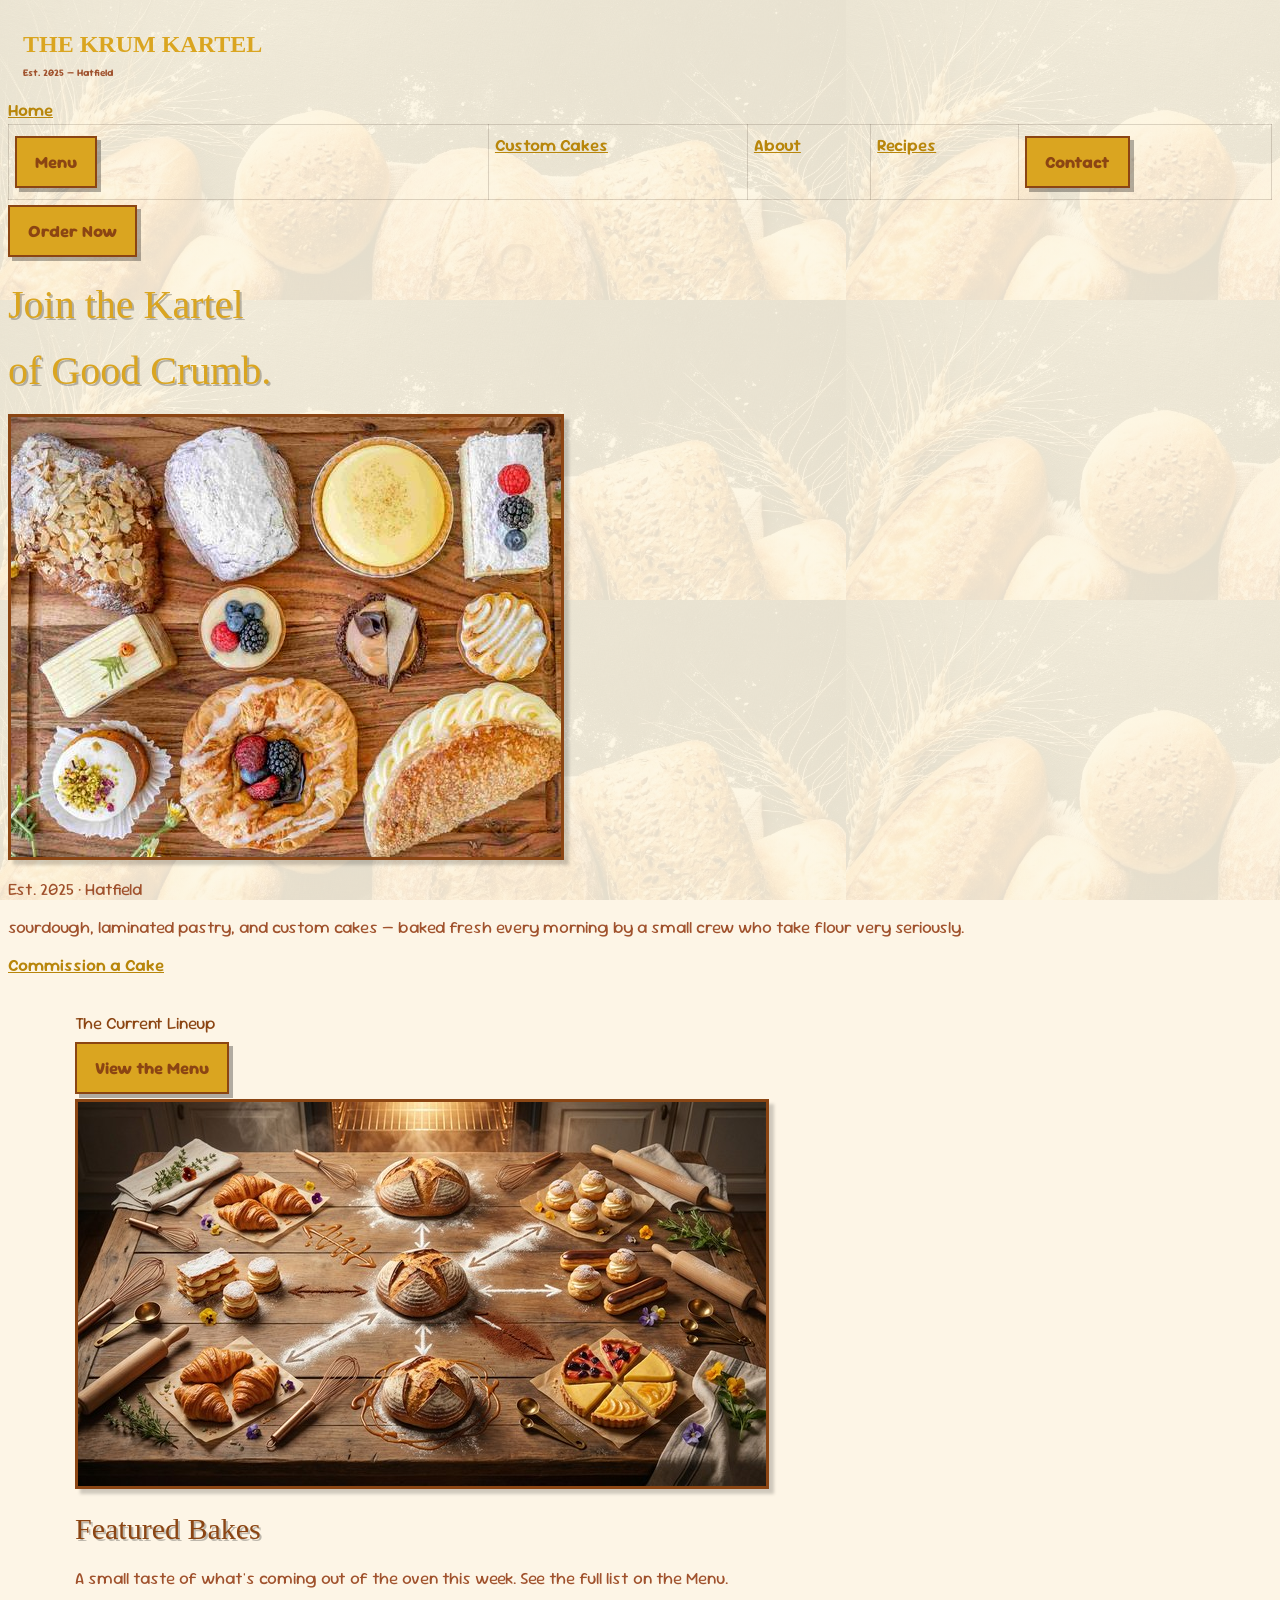
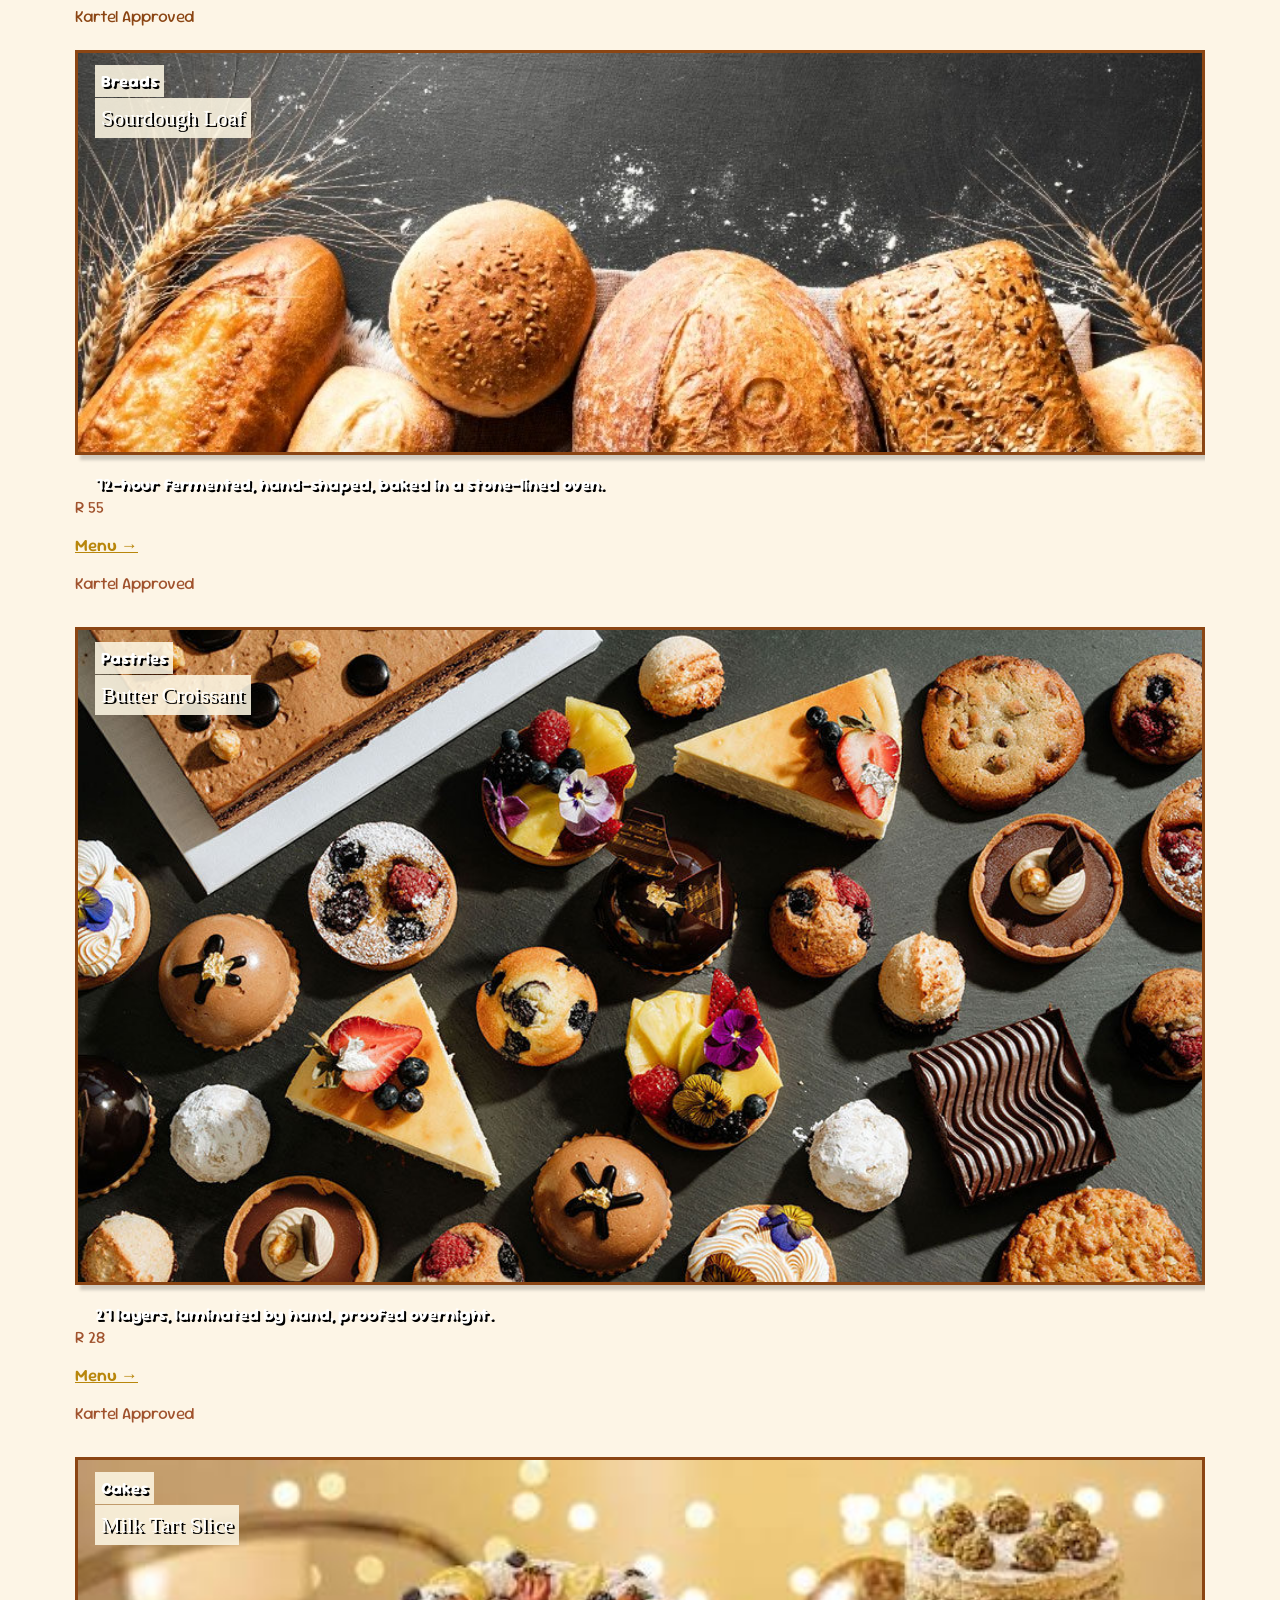
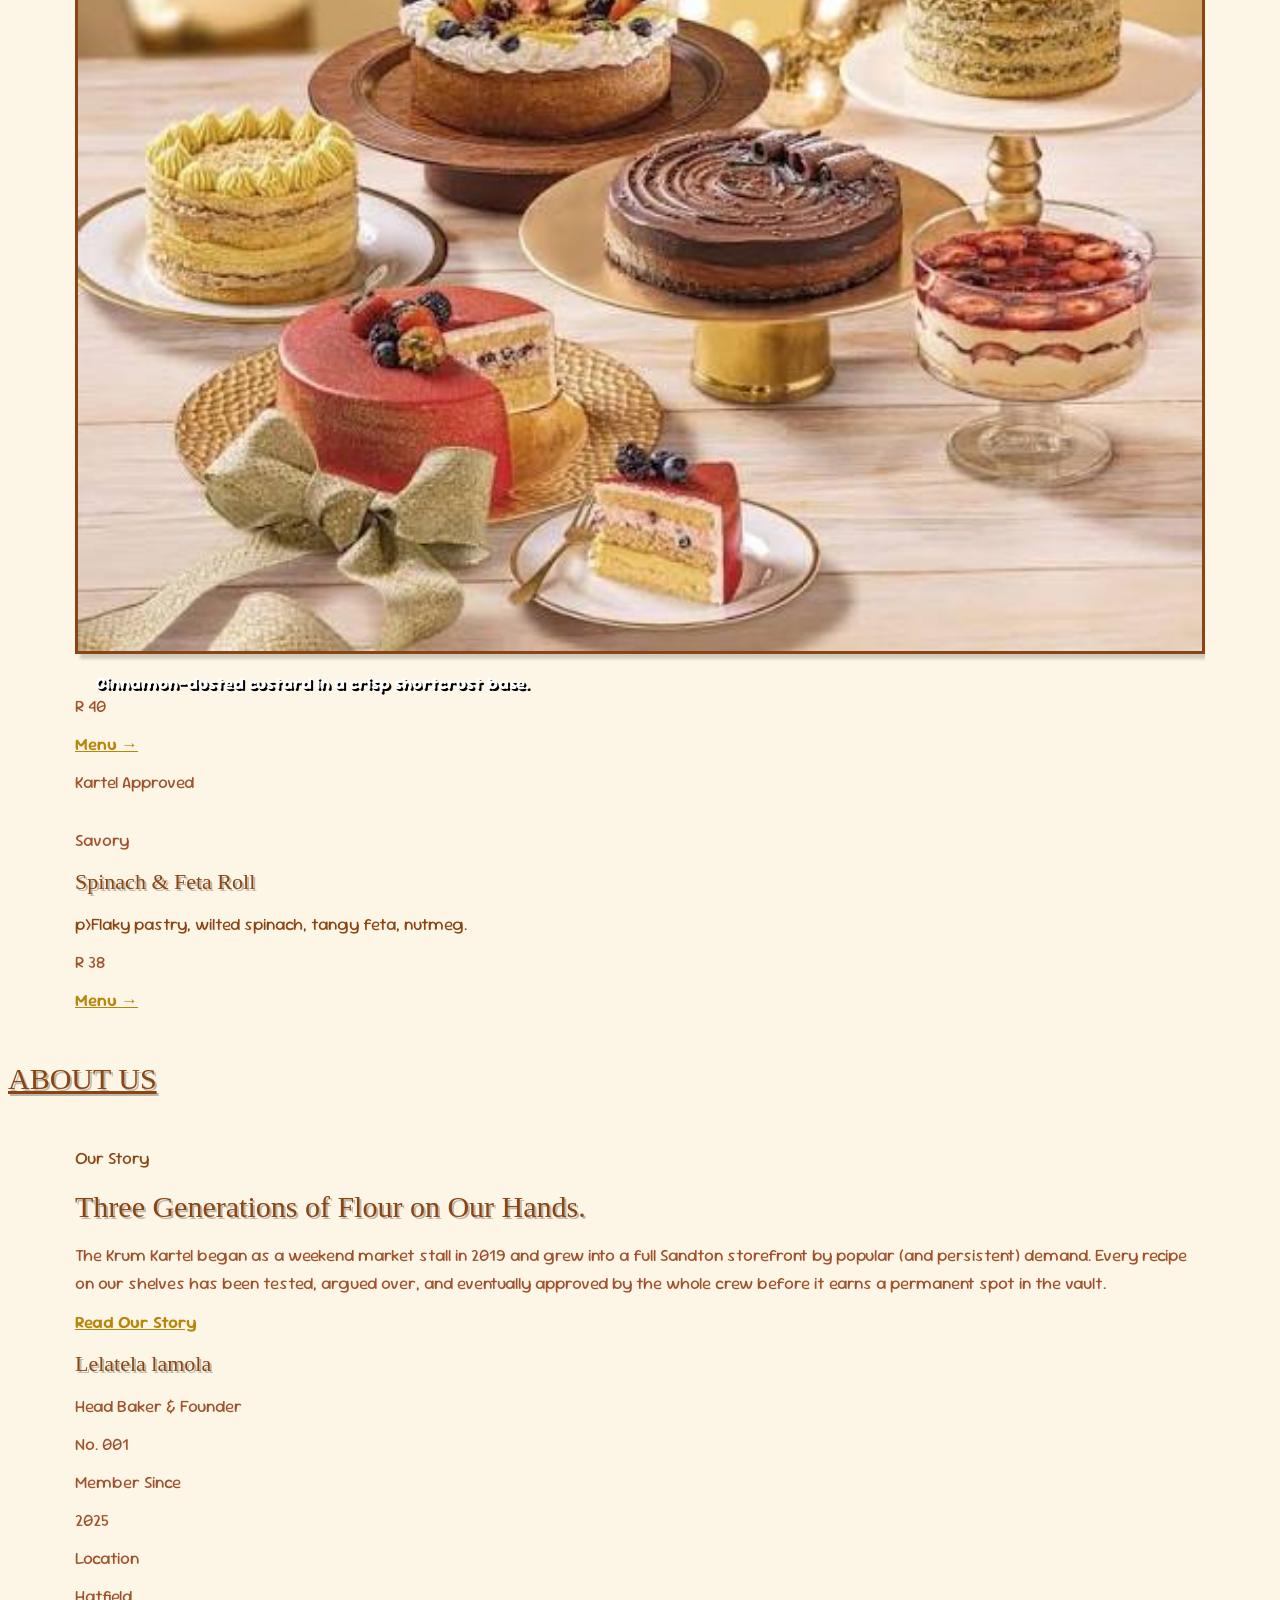
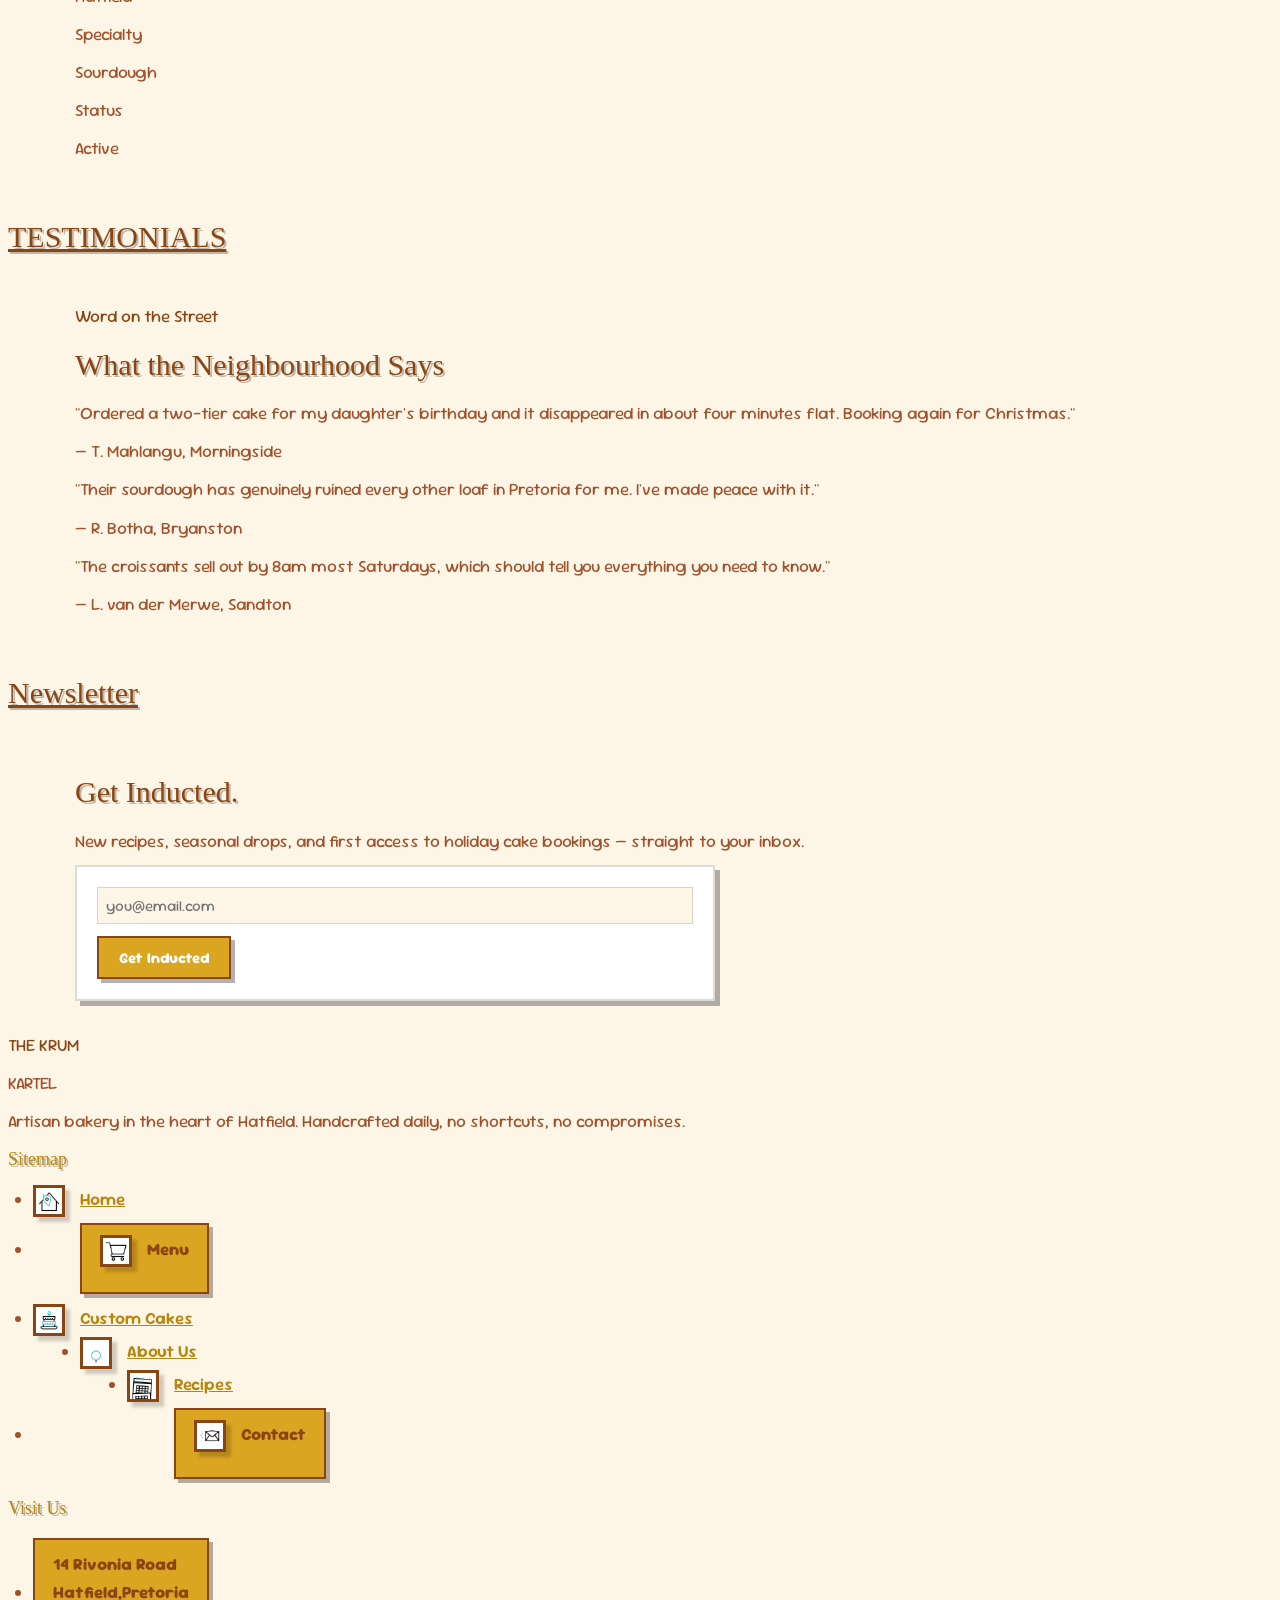
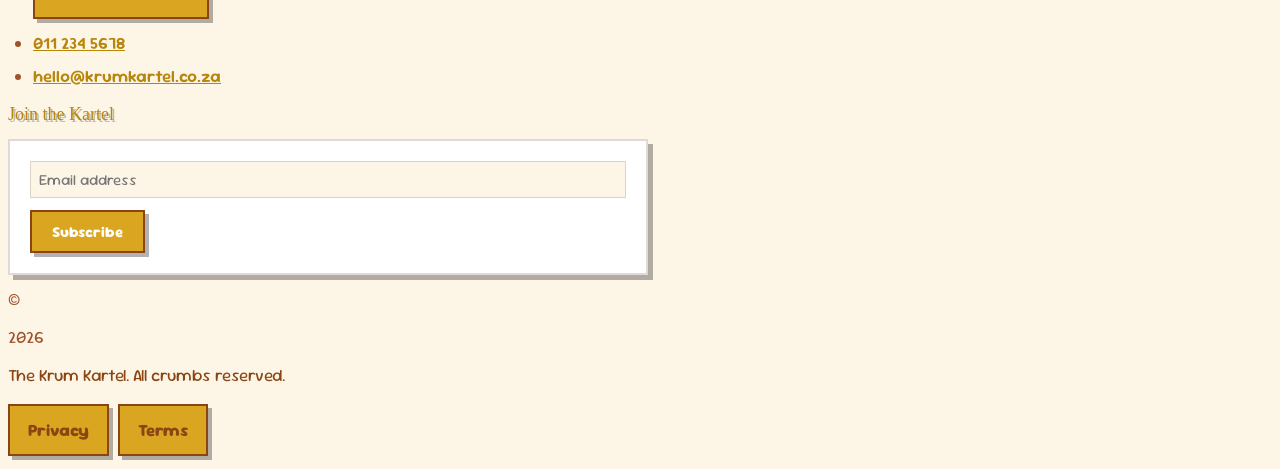
<file: index.html>
<!DOCTYPE html>

<html lang="en">
<head>
<meta charset="utf-8"/>
<meta content="width=device-width, initial-scale=1.0" name="viewport"/>
<title>The Krum Kartel — Artisan Bakery, Hatfield</title>
<meta content="The Krum Kartel is an artisan bakery in Hatfield, Pretoria —  sourdough bread, pastries, custom cakes baked fresh everyday." name="description"/>
<p></p>

<link rel="stylesheet" href="styles.css">

<style>
/* Featured Bakes: reposition only the category and item names over their images. */
.featured-bake{position:relative;}
.featured-bake > img{float:left;}
.featured-bake > p:first-child,
.featured-bake > h3{position:absolute; z-index:2; left:15px; margin:0; padding:2px 6px; background:rgba(253,246,227,0.88);}
.featured-bake > p:first-child{top:15px;}
.featured-bake > h3{top:45px;}

.hero-image{float:none !important; display:block; margin:0 0 15px 0;}
.featured-bakes-image{float:none !important; display:block; clear:both; margin:0 0 15px 0;}
</style>
</head>
<body>
<!-- ============ HEADER ============ -->

<a href="index.html">THE KRUM <p>KARTEL</p><small>Est. 2025 — Hatfield</small></a>
<a href="index.html">Home</a>
<table border="0">
    <tr>
        <td><a href="menu.html">Menu</a></td>
        <td><a href="custom-cakes.html">Custom Cakes</a></td>
        <td><a href="about.html">About</a></td>
        <td><a href="blog.html">Recipes</a></td>
        <td><a href="contact.html">Contact</a></td>
    </tr>
</table>
<a href="menu.html">Order Now</a>
<button aria-expanded="false" aria-label="Toggle menu" id="navToggle">☰</button>

<!-- ============ HERO ============ -->

<h1>Join the Kartel<br/>of Good Crumb.</h1>
<img src="hero_image.jpeg" alt="" class="hero-image">


<p>Est. 2025 ·  Hatfield</p>
<p> sourdough, laminated pastry, and custom cakes — baked fresh every morning by a small crew who take flour very seriously.</p>


<!-- Stats strip -->
<!-- ============ FEATURED BAKES ============ -->


 <a href="custom-cakes.html">Commission a Cake</a>


 <section>
 <div>The Current Lineup</div>
 <a href="menu.html">View the Menu</a>
 <img src="featured_bakes.jpg" alt="" class="featured-bakes-image">
 <h2>Featured Bakes</h2>
 <p>A small taste of what's coming out of the oven this week. See the full list on the Menu.</p>
 <div>Kartel Approved</div>


 <div class="featured-bake featured-bake-breads">
 <p>Breads</p>
 <img src="bread_1.jpg" alt="">
 <h3>Sourdough Loaf</h3>
 <p>72-hour fermented, hand-shaped, baked in a stone-lined oven.</p>
 <div><p>R 55</p><a href="menu.html#breads">Menu →</a></div>
 <div><p>Kartel Approved</p></div>
 </div>

 <div class="featured-bake featured-bake-pastries">
 <p>Pastries</p>
 <img src="cakes_1.jpg" alt="">
 <h3>Butter Croissant</h3>
 <p>27 layers, laminated by hand, proofed overnight.</p>
 <div><p>R 28</p><a href="menu.html#pastries">Menu →</a></div>
 <div><p>Kartel Approved</p></div>
 </div>

 <div class="featured-bake featured-bake-cakes">
 <p>Cakes</p>
 <img src="cakes_2.jpg" alt="">
 <h3>Milk Tart Slice</h3>
 <p>Cinnamon-dusted custard in a crisp shortcrust base.</p>
 <div><p>R 40</p><a href="menu.html#cakes">Menu →</a></div>
 <div><p>Kartel Approved</p></div>
 </div>

 <p>Savory</p>
 <h3>Spinach &amp; Feta Roll</h3>
 p>Flaky pastry, wilted spinach, tangy feta, nutmeg.</p>
 <div><p>R 38</p><a href="menu.html#savory">Menu →</a></div>

</section>
<h2><u>ABOUT US</u></h2>
<section>
<div>Our Story</div>
<h2>Three Generations of Flour on Our Hands.</h2>
<p>The Krum Kartel began as a weekend market stall in 2019 and grew into a full Sandton storefront by popular (and persistent) demand. Every recipe on our shelves has been tested, argued over, and eventually approved by the whole crew before it earns a permanent spot in the vault.</p>
<a href="about.html">Read Our Story</a>


<h3>Lelatela lamola</h3>
<p>Head Baker &amp; Founder</p>

<p>No. 001</p>

<div><p>Member Since</p> <p>2025</p></div>
<div><p>Location</p> <p>Hatfield</p></div>
<div><p>Specialty</p> <p>Sourdough</p></div>
<div><p>Status</p> <p>Active</p></div>

</section>

 <h2><u>TESTIMONIALS</u></h2>
 <section>
<div>Word on the Street</div>

<h2>What the Neighbourhood Says</h2>
<p>"Ordered a two-tier cake for my daughter's birthday and it disappeared in about four minutes flat. Booking again for Christmas."</p>
<p>— T. Mahlangu, Morningside</p>


<p>"Their sourdough has genuinely ruined every other loaf in Pretoria for me. I've made peace with it."</p>
<p>— R. Botha, Bryanston</p>


<p>"The croissants sell out by 8am most Saturdays, which should tell you everything you need to know."</p>
<p>— L. van der Merwe, Sandton</p>

</section>

<h2><u>Newsletter</u></h2>
<section>
<h2>Get Inducted.</h2>
<p>New recipes, seasonal drops, and first access to holiday cake bookings — straight to your inbox.</p>
</div>
<form aria-label="Newsletter signup" class="newsletter-form" data-demo-form="" data-success-msg="Welcome to the Kartel — check your inbox.">
<input aria-label="Email address" placeholder="you@email.com" required="" type="email"/>
<button type="submit">Get Inducted</button>
</form>

</section>


<div >THE KRUM <p>KARTEL</p></div>
<p>Artisan bakery in the heart of Hatfield. Handcrafted daily, no shortcuts, no compromises.</p>

<h4>Sitemap</h4>
<ul>
<li><a href="index.html"><img src="home.gif" alt="Home icon" class="sitemap-icon">Home</a></li>
<li><a href="menu.html"><img src="shopping-cart.gif" alt="Menu icon" class="sitemap-icon">Menu</a></li>
<li><a href="custom-cakes.html"><img src="cake.gif" alt="Custom Cakes icon" class="sitemap-icon">Custom Cakes</a></li>
<li><a href="about.html"><img src="pin.gif" alt="About Us icon" class="sitemap-icon">About Us</a></li>
<li><a href="blog.html"><img src="calendar.gif" alt="Recipes icon" class="sitemap-icon">Recipes</a></li>
<li><a href="contact.html"><img src="email.gif" alt="Contact icon" class="sitemap-icon">Contact</a></li>
</ul>

<h4>Visit Us</h4>
<ul>
<li><a href="contact.html">14 Rivonia Road<br/>Hatfield,Pretoria</a></li>
<li><a href="tel:+27112345678">011 234 5678</a></li>
<li><a href="mailto:hello@krumkartel.co.za">hello@krumkartel.co.za</a></li>
</ul>


<h4>Join the Kartel</h4>
<form aria-label="Footer newsletter signup" data-demo-form="" data-success-msg="You're in.">
<input aria-label="Email address" placeholder="Email address" required="" type="email"/>
<button type="submit">Subscribe</button>
</form>



<p>© <p>2026</p> The Krum Kartel. All crumbs reserved.</p>

<a href="contact.html">Privacy</a>
<a href="contact.html">Terms</a>
</div>
</div>
</div>


</body>
</html>
</file>
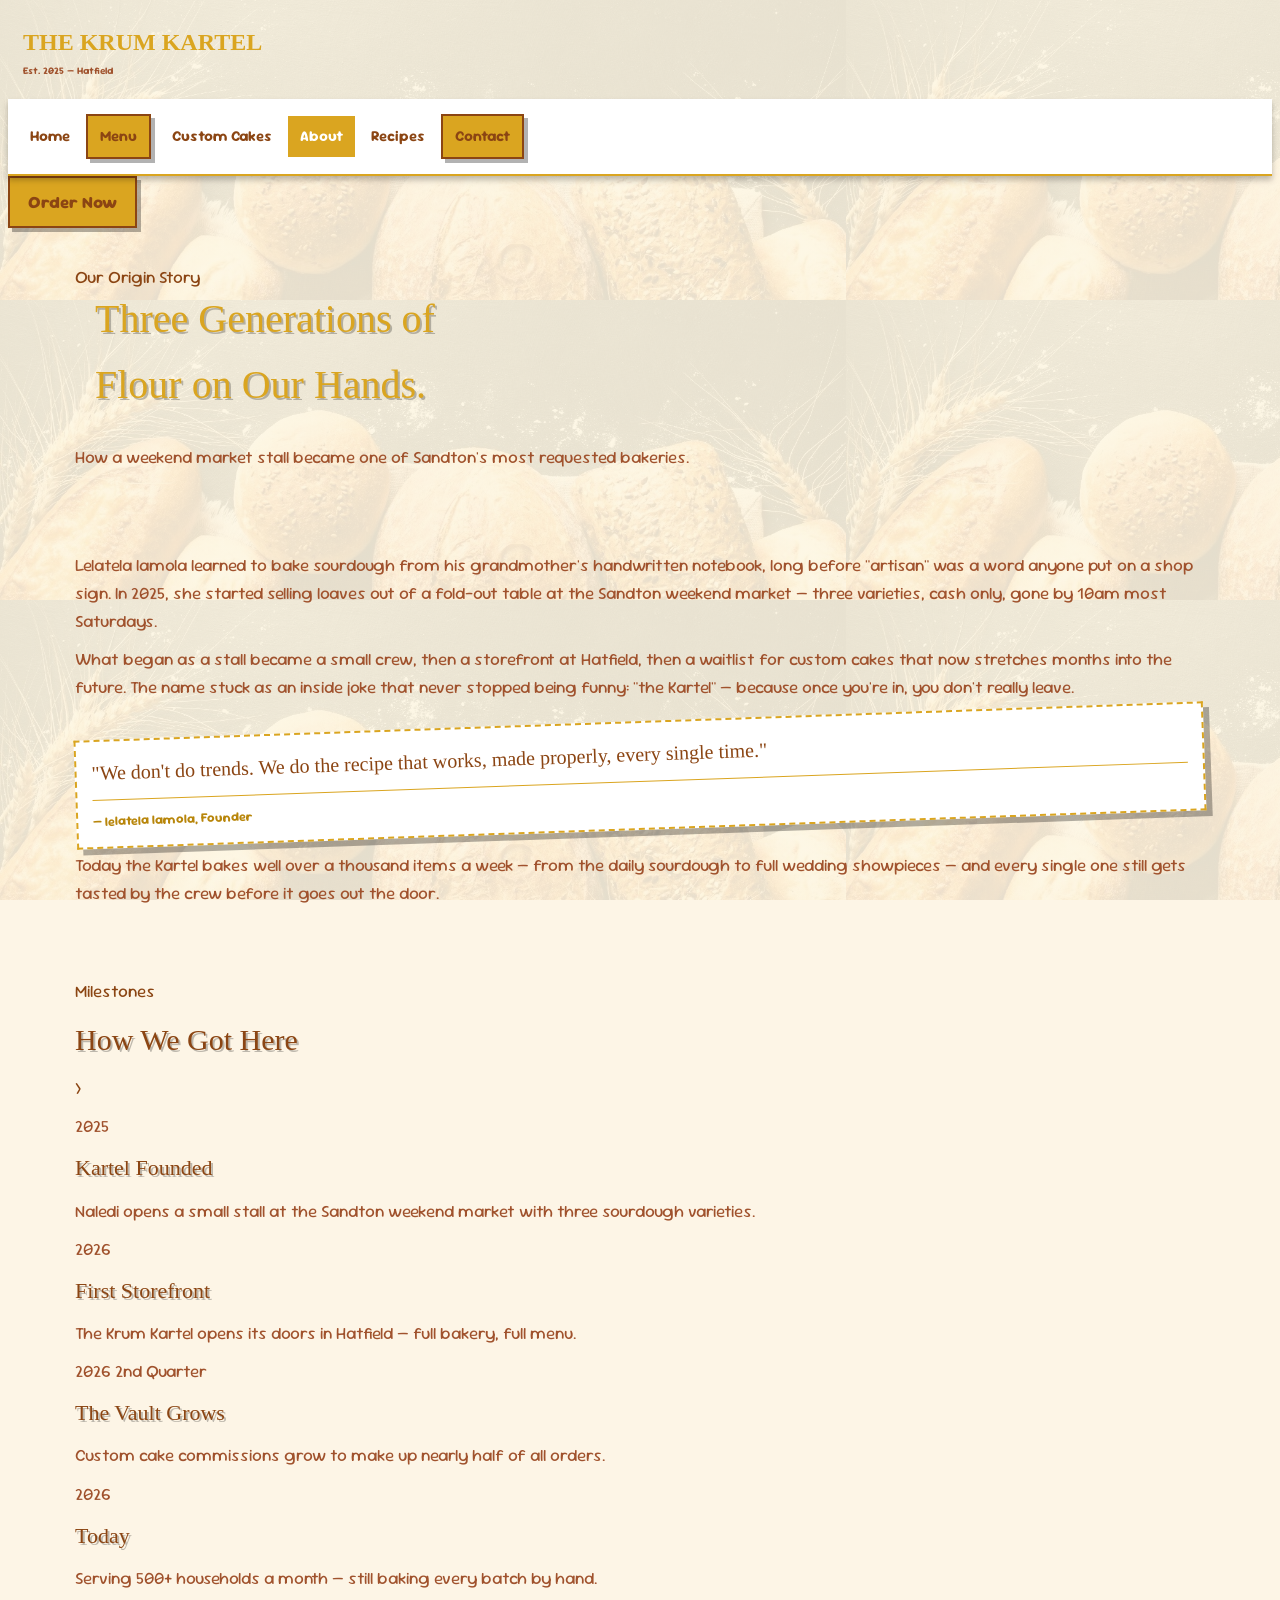
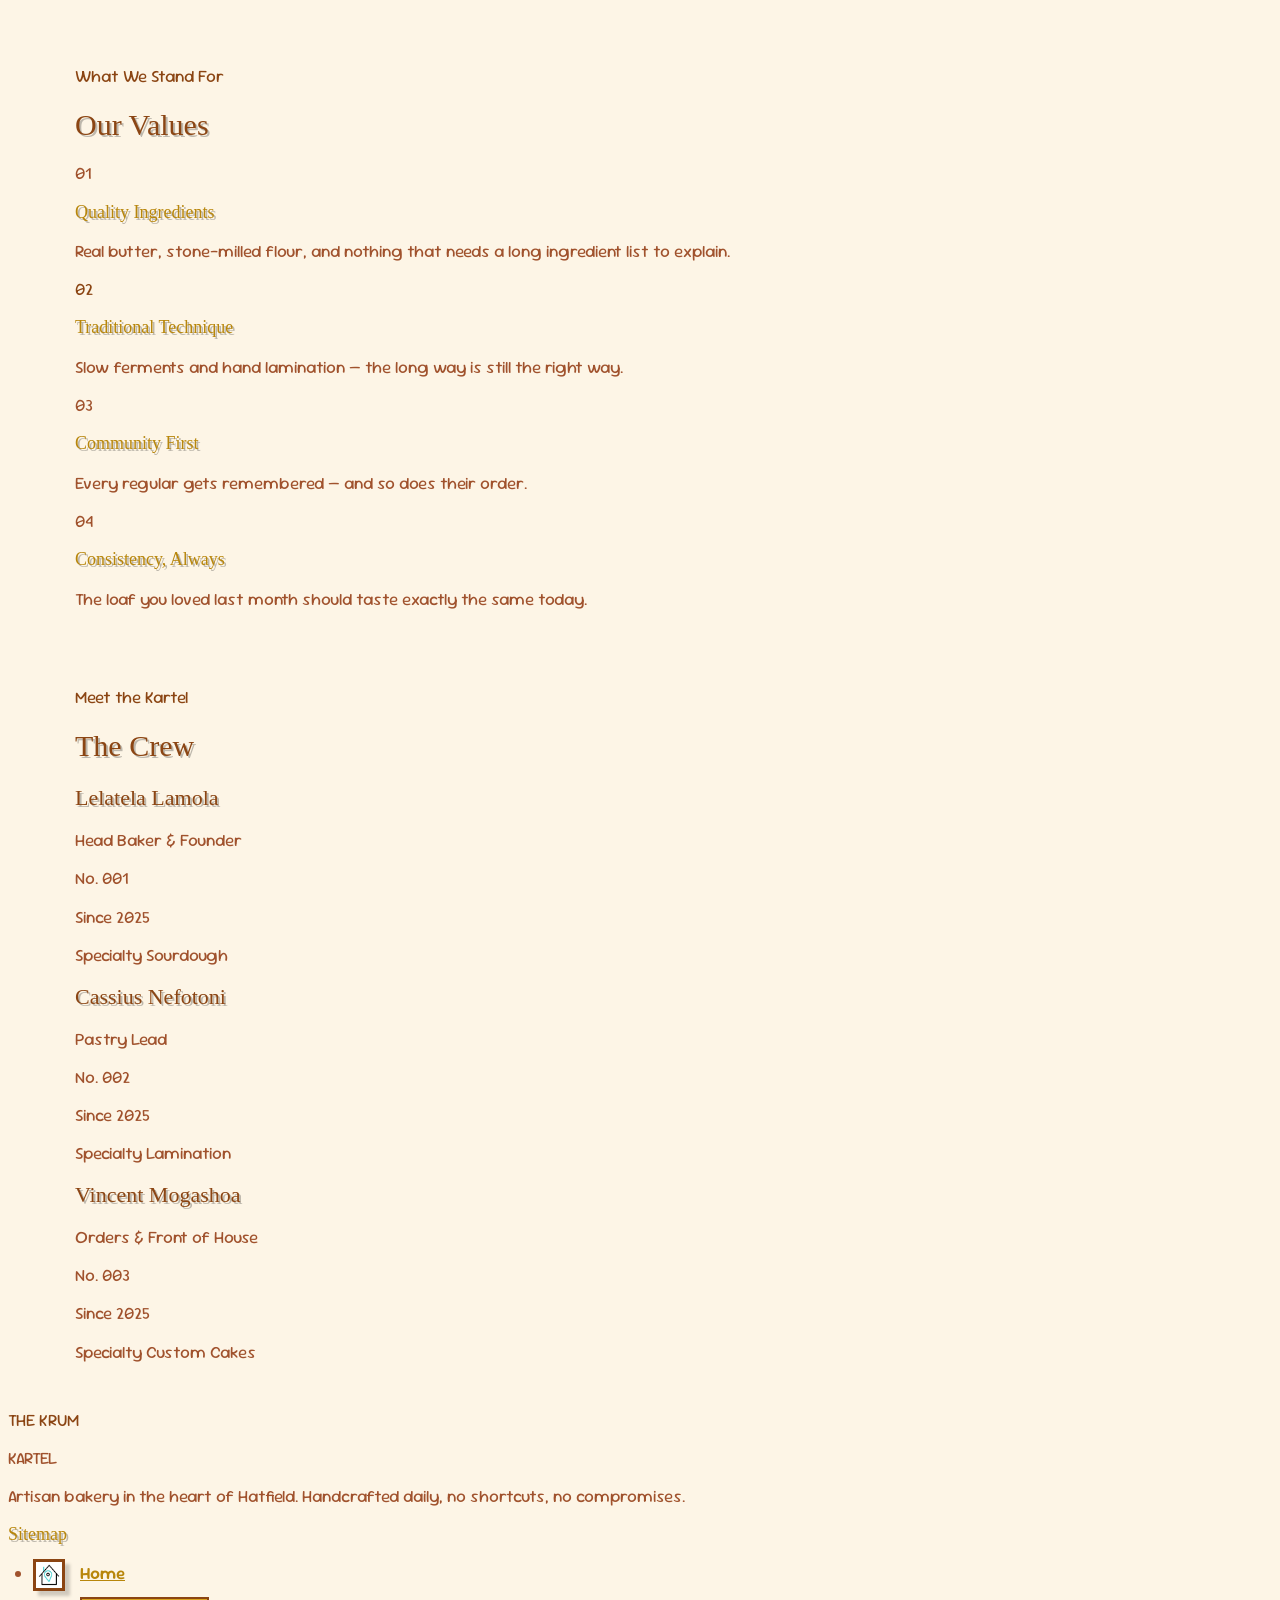
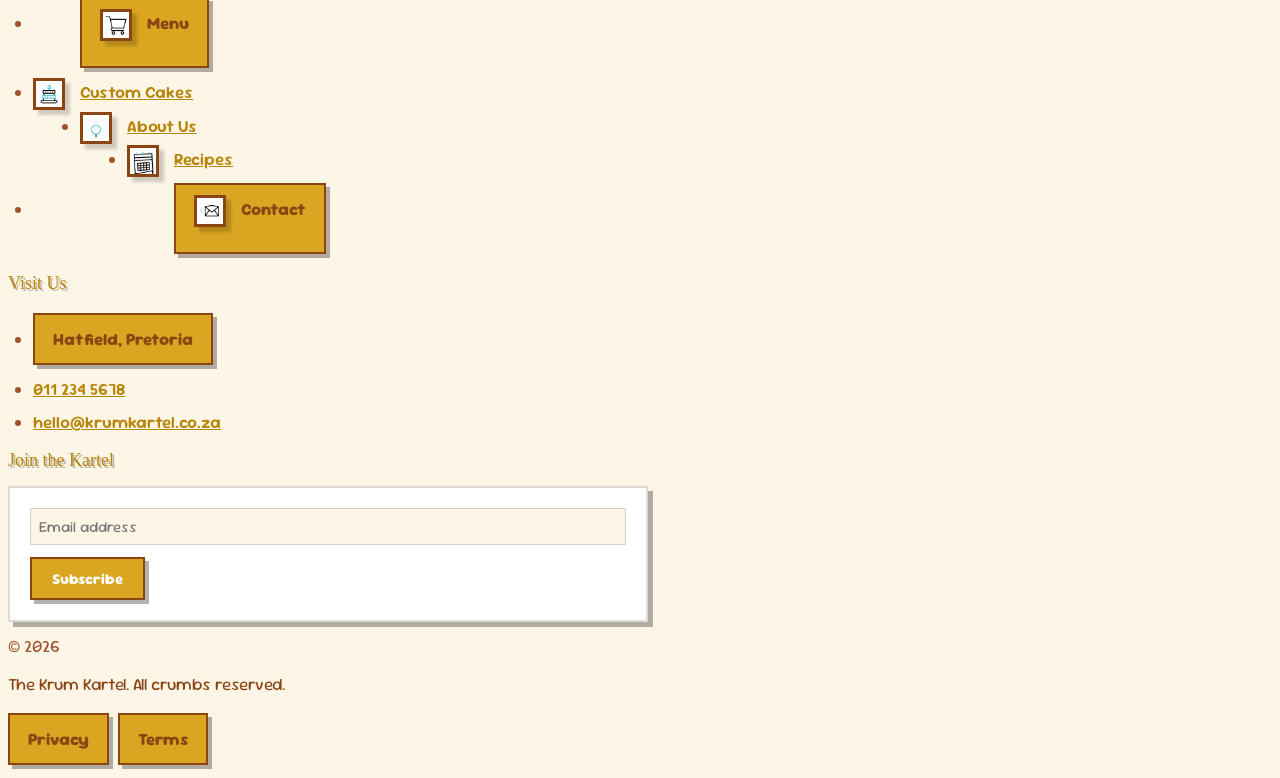
<file: about.html>
<!DOCTYPE html>

<html lang="en">
<head>
<meta charset="utf-8"/>
<meta content="width=device-width, initial-scale=1.0" name="viewport"/>
<title>About Us — The Krum Kartel</title>
<meta content="The story behind The Krum Kartel — a Hatfield artisan bakery built on tradition, community, and a refusal to cut corners." name="description"/>

  <link rel="stylesheet" href="styles.css">
</head>
<body>

<a  href="index.html">THE KRUM <p>KARTEL</p><small>Est. 2025 — Hatfield</small></a>
<nav aria-label="Primary"  id="siteNav">
<a href="index.html">Home</a>
<a href="menu.html">Menu</a>
<a href="custom-cakes.html">Custom Cakes</a>
<a aria-current="page" href="about.html">About</a>
<a href="blog.html">Recipes</a>
<a href="contact.html">Contact</a>
</nav>
<a  href="menu.html">Order Now</a>
<button aria-expanded="false" aria-label="Toggle menu"  id="navToggle">☰</button>

</header>
<section >
<div >Our Origin Story</div>
<h1>Three Generations of<br/>Flour on Our Hands.</h1>
<p >How a weekend market stall became one of Sandton's most requested bakeries.</p>

</section>
<!-- Story -->
<section>

<p>Lelatela lamola learned to bake sourdough from his grandmother's handwritten notebook, long before "artisan" was a word anyone put on a shop sign. In 2025, she started selling loaves out of a fold-out table at the Sandton weekend market — three varieties, cash only, gone by 10am most Saturdays.</p>
<p>What began as a stall became a small crew, then a storefront at Hatfield, then a waitlist for custom cakes that now stretches months into the future. The name stuck as an inside joke that never stopped being funny: "the Kartel" — because once you're in, you don't really leave.</p>
<blockquote>
      "We don't do trends. We do the recipe that works, made properly, every single time."
      <div>— lelatela lamola, Founder</div>
</blockquote>
<p>Today the Kartel bakes well over a thousand items a week — from the daily sourdough to full wedding showpieces — and every single one still gets tasted by the crew before it goes out the door.</p>

</section>
<!-- Timeline -->
<section>

<div>Milestones</div>
<h2>How We Got Here</h2>    
>
<p>2025</p>
<h3>Kartel Founded</h3>
<p>Naledi opens a small stall at the Sandton weekend market with three sourdough varieties.</p>


<p>2026</p>
<h3>First Storefront</h3>
<p>The Krum Kartel opens its doors in Hatfield — full bakery, full menu.</p>

<p>2026 2nd Quarter</p>
<h3>The Vault Grows</h3>
<p>Custom cake commissions grow to make up nearly half of all orders.</p>

<p>2026</p>
<h3>Today</h3>
<p>Serving 500+ households a month — still baking every batch by hand.</p>
</section>

<!-- Values -->
<section >
<div>What We Stand For</div>

<h2>Our Values</h2>
<p>01</p>
<h4>Quality Ingredients</h4>
<p>Real butter, stone-milled flour, and nothing that needs a long ingredient list to explain.</p>

<span >02</p>
<h4>Traditional Technique</h4>
<p>Slow ferments and hand lamination — the long way is still the right way.</p>
</div>

<p>03</p>
<h4>Community First</h4>
<p>Every regular gets remembered — and so does their order.</p>

<p>04</p>
<h4>Consistency, Always</h4>
<p>The loaf you loved last month should taste exactly the same today.</p>

</section>
<!-- Team -->
<section>

<div>Meet the Kartel</div>
<h2>The Crew</h2>

<div><h3>Lelatela Lamola</h3><p>Head Baker &amp; Founder</p></div>
<p>No. 001</p>

<div><p>Since 2025</p></div>
<div><p>Specialty Sourdough</p></div>


<div><h3>Cassius Nefotoni</h3> <p>Pastry Lead</p></div>
<p>No. 002</p>

<div><p>Since 2025</p></div>
<div><p>Specialty Lamination</p></div>


<div><h3>Vincent Mogashoa</h3><p>Orders &amp; Front of House</p></div>
<p>No. 003</p>

<div><p>Since 2025</p></div>
<div><p>Specialty Custom Cakes</p></div>

</section>

<div>THE KRUM <p>KARTEL</p></div>
<p>Artisan bakery in the heart of Hatfield. Handcrafted daily, no shortcuts, no compromises.</p>


<h4>Sitemap</h4>
<ul>
<li><a href="index.html"><img src="home.gif" alt="Home icon" class="sitemap-icon">Home</a></li>
<li><a href="menu.html"><img src="shopping-cart.gif" alt="Menu icon" class="sitemap-icon">Menu</a></li>
<li><a href="custom-cakes.html"><img src="cake.gif" alt="Custom Cakes icon" class="sitemap-icon">Custom Cakes</a></li>
<li><a href="about.html"><img src="pin.gif" alt="About Us icon" class="sitemap-icon">About Us</a></li>
<li><a href="blog.html"><img src="calendar.gif" alt="Recipes icon" class="sitemap-icon">Recipes</a></li>
<li><a href="contact.html"><img src="email.gif" alt="Contact icon" class="sitemap-icon">Contact</a></li>
</ul>


<h4>Visit Us</h4>
<ul>
<li><a href="contact.html">Hatfield, Pretoria</a></li>
<li><a href="tel:+27112345678">011 234 5678</a></li>
<li><a href="mailto:hello@krumkartel.co.za">hello@krumkartel.co.za</a></li>
</ul>

<h4>Join the Kartel</h4>
<form aria-label="Footer newsletter signup"  data-demo-form="" data-success-msg="You're in.">
<input aria-label="Email address" placeholder="Email address" required="" type="email"/>
<button type="submit">Subscribe</button>
<div role="status"></div>
</form>



<p>© 2026</p> The Krum Kartel. All crumbs reserved.</p>

<a href="contact.html">Privacy</a>
<a href="contact.html">Terms</a>
</div>
</div>
</div>
</footer>

</body>
</html>
</file>
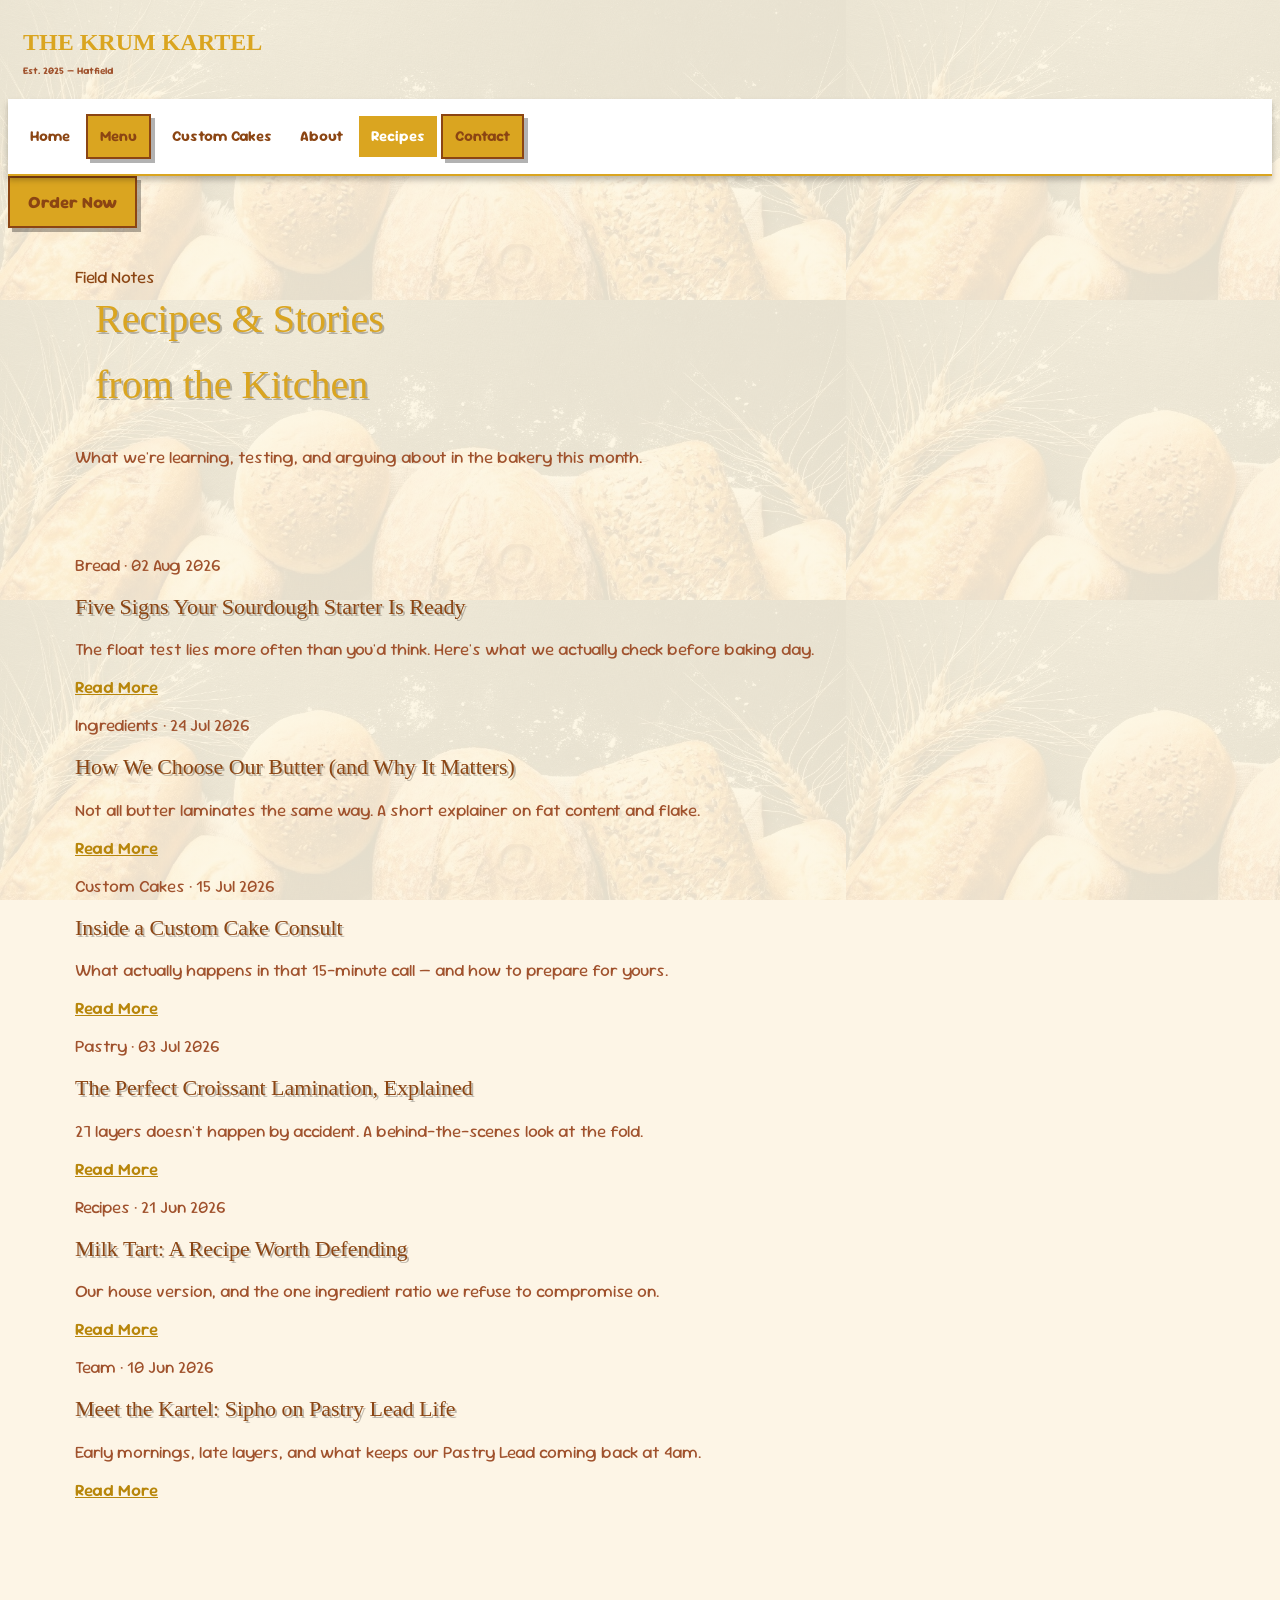
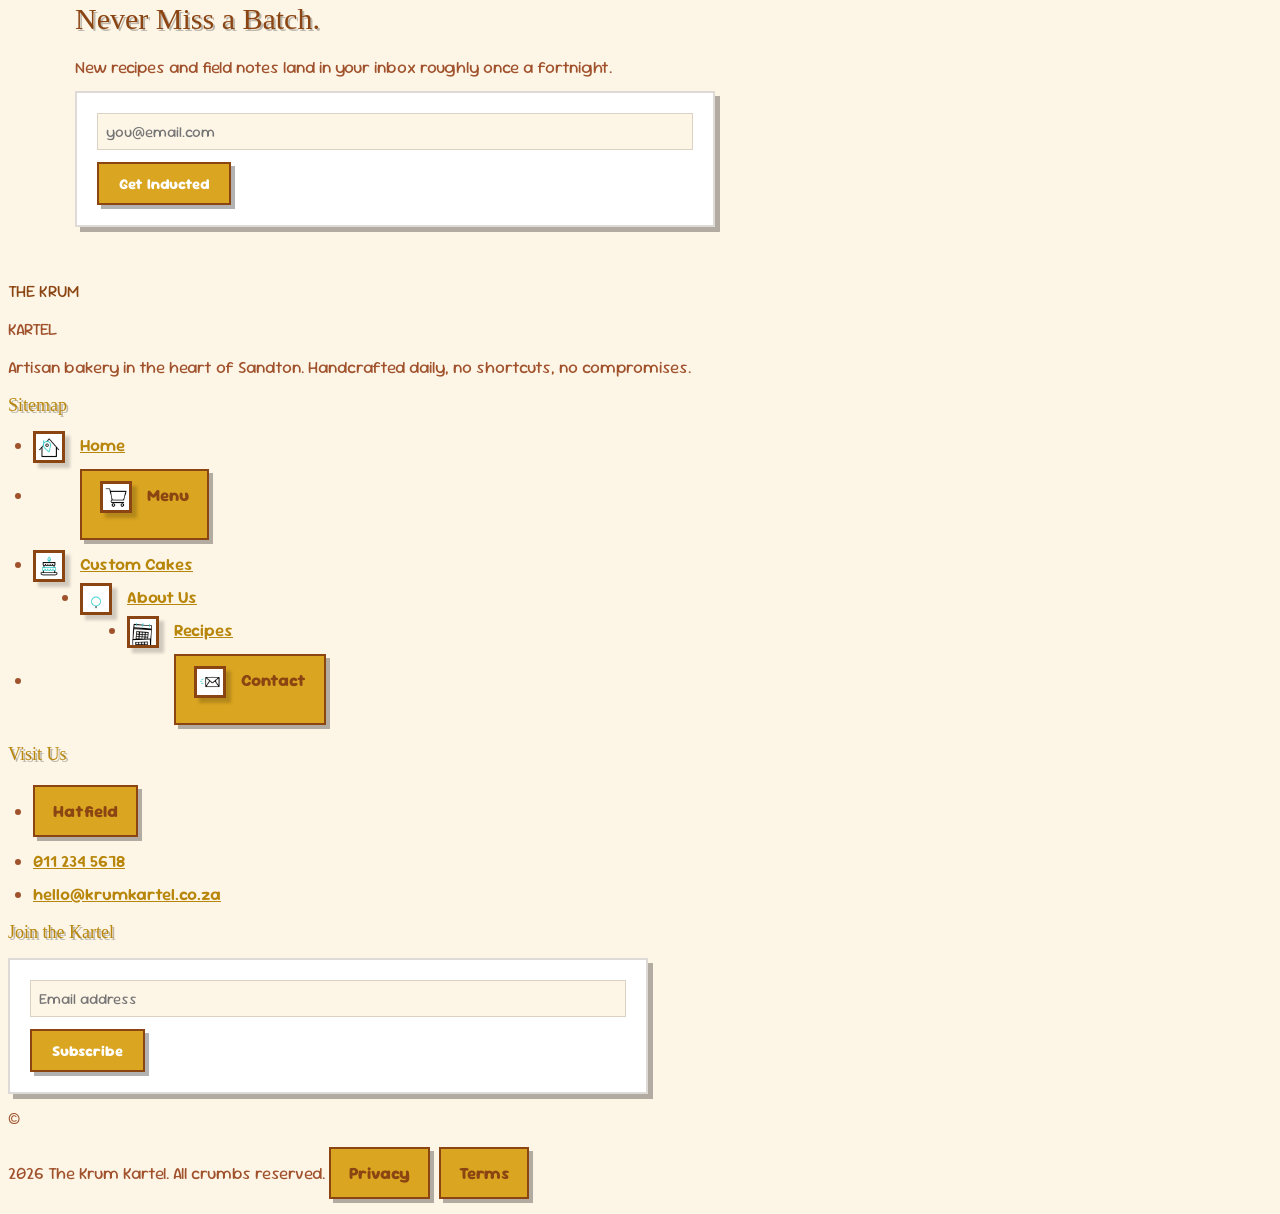
<file: blog.html>
<!DOCTYPE html>

<html lang="en">
<head>
<meta charset="utf-8"/>
<meta content="width=device-width, initial-scale=1.0" name="viewport"/>
<title>Recipes &amp; Field Notes — The Krum Kartel</title>
<meta content="Stories, recipes, and behind-the-scenes notes from The Krum Kartel bakery in hatfield Pretoria" name="description"/>

  <link rel="stylesheet" href="styles.css">
</head>
<body>

<a href="index.html">THE KRUM <p>KARTEL</p><small>Est. 2025 — Hatfield</small></a>

<nav aria-label="Primary" id="siteNav">
<a href="index.html">Home</a>
<a href="menu.html">Menu</a>
<a href="custom-cakes.html">Custom Cakes</a>
<a href="about.html">About</a>
<a aria-current="page" href="blog.html">Recipes</a>
<a href="contact.html">Contact</a>
</nav>

<a  href="menu.html">Order Now</a>
<button aria-expanded="false" aria-label="Toggle menu" id="navToggle">☰</button>

</header>
<section>
<div>Field Notes</div>
<h1>Recipes &amp; Stories<br/>from the Kitchen</h1>
<p>What we're learning, testing, and arguing about in the bakery this month.</p>
</section>

<section>
<p>Bread · 02 Aug 2026</span>
<h3>Five Signs Your Sourdough Starter Is Ready</h3>
<p>The float test lies more often than you'd think. Here's what we actually check before baking day.</p>
<a  href="#">Read More</a>


<p>Ingredients · 24 Jul 2026</span>
<h3>How We Choose Our Butter (and Why It Matters)</h3>
<p>Not all butter laminates the same way. A short explainer on fat content and flake.</p>
<a href="#">Read More</a>


<p>Custom Cakes · 15 Jul 2026</span>
<h3>Inside a Custom Cake Consult</h3>
<p>What actually happens in that 15-minute call — and how to prepare for yours.</p>
<a href="#">Read More</a>


<p>Pastry · 03 Jul 2026</span>
<h3>The Perfect Croissant Lamination, Explained</h3>
<p>27 layers doesn't happen by accident. A behind-the-scenes look at the fold.</p>
<a href="#">Read More</a>


<p>Recipes · 21 Jun 2026</span>
<h3>Milk Tart: A Recipe Worth Defending</h3>
<p>Our house version, and the one ingredient ratio we refuse to compromise on.</p>
<a href="#">Read More</a>


<p>Team · 10 Jun 2026</span>
<h3>Meet the Kartel: Sipho on Pastry Lead Life</h3>
<p>Early mornings, late layers, and what keeps our Pastry Lead coming back at 4am.</p>
<a href="#">Read More</a>
</section>

<section>
<div class="container newsletter-inner">

<h2>Never Miss a Batch.</h2>
<p>New recipes and field notes land in your inbox roughly once a fortnight.</p>

<form aria-label="Newsletter signup"  data-demo-form="" data-success-msg="Welcome to the Kartel — check your inbox.">
<input aria-label="Email address" placeholder="you@email.com" required="" type="email"/>
<button type="submit">Get Inducted</button>
<div role="status"></div>
</form>

</section>

<div>THE KRUM <p>KARTEL</span></div>
<p>Artisan bakery in the heart of Sandton. Handcrafted daily, no shortcuts, no compromises.</p>

<h4>Sitemap</h4>
<ul>
<li><a href="index.html"><img src="home.gif" alt="Home icon" class="sitemap-icon">Home</a></li>
<li><a href="menu.html"><img src="shopping-cart.gif" alt="Menu icon" class="sitemap-icon">Menu</a></li>
<li><a href="custom-cakes.html"><img src="cake.gif" alt="Custom Cakes icon" class="sitemap-icon">Custom Cakes</a></li>
<li><a href="about.html"><img src="pin.gif" alt="About Us icon" class="sitemap-icon">About Us</a></li>
<li><a href="blog.html"><img src="calendar.gif" alt="Recipes icon" class="sitemap-icon">Recipes</a></li>
<li><a href="contact.html"><img src="email.gif" alt="Contact icon" class="sitemap-icon">Contact</a></li>
</ul>

<h4>Visit Us</h4>
<ul>
<li><a href="contact.html">Hatfield</a></li>
<li><a href="tel:+27112345678">011 234 5678</a></li>
<li><a href="mailto:hello@krumkartel.co.za">hello@krumkartel.co.za</a></li>
</ul>


<h4>Join the Kartel</h4>
<form aria-label="Footer newsletter signup"  data-demo-form="" data-success-msg="You're in.">
<input aria-label="Email address" placeholder="Email address" required="" type="email"/>
<button type="submit">Subscribe</button>
<div role="status"></div>
</form>


<p>© <p>2026</span> The Krum Kartel. All crumbs reserved.</span>

<a href="contact.html">Privacy</a>
<a href="contact.html">Terms</a>



</body>
</html>
</file>
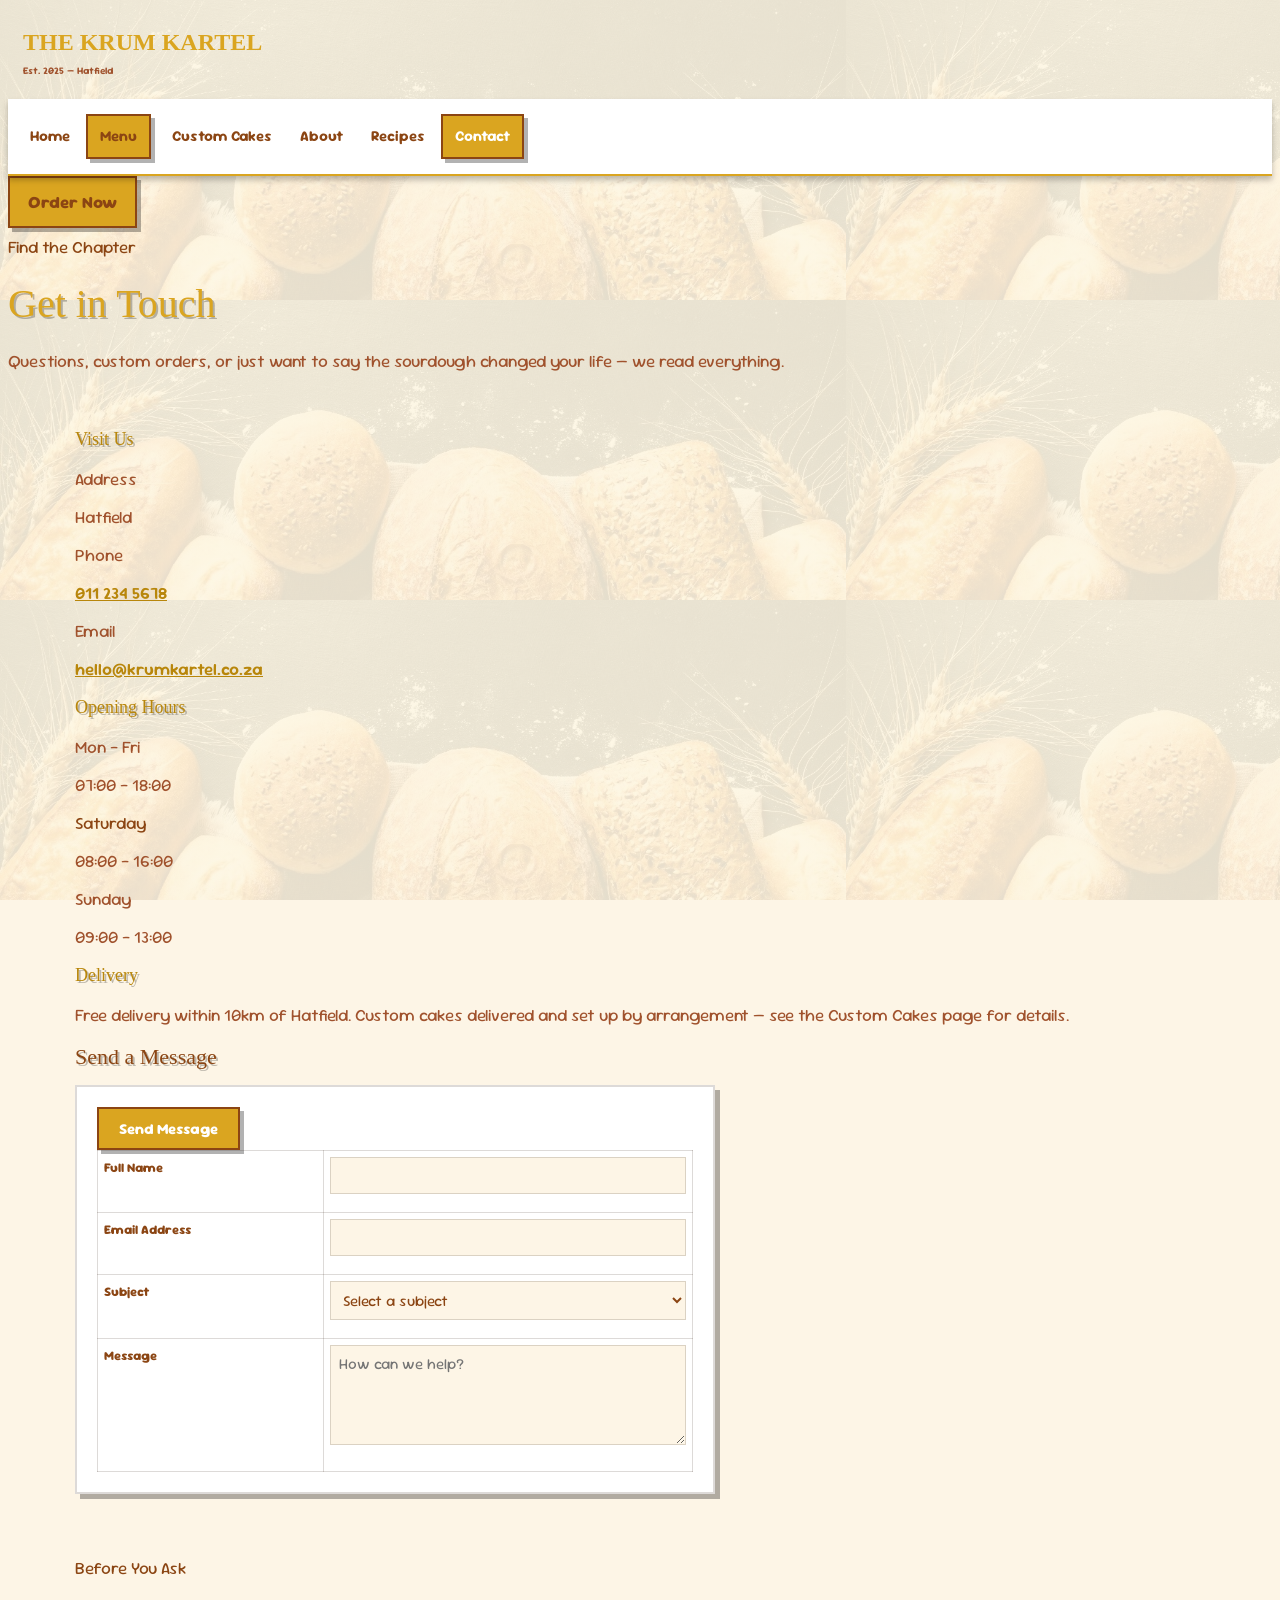
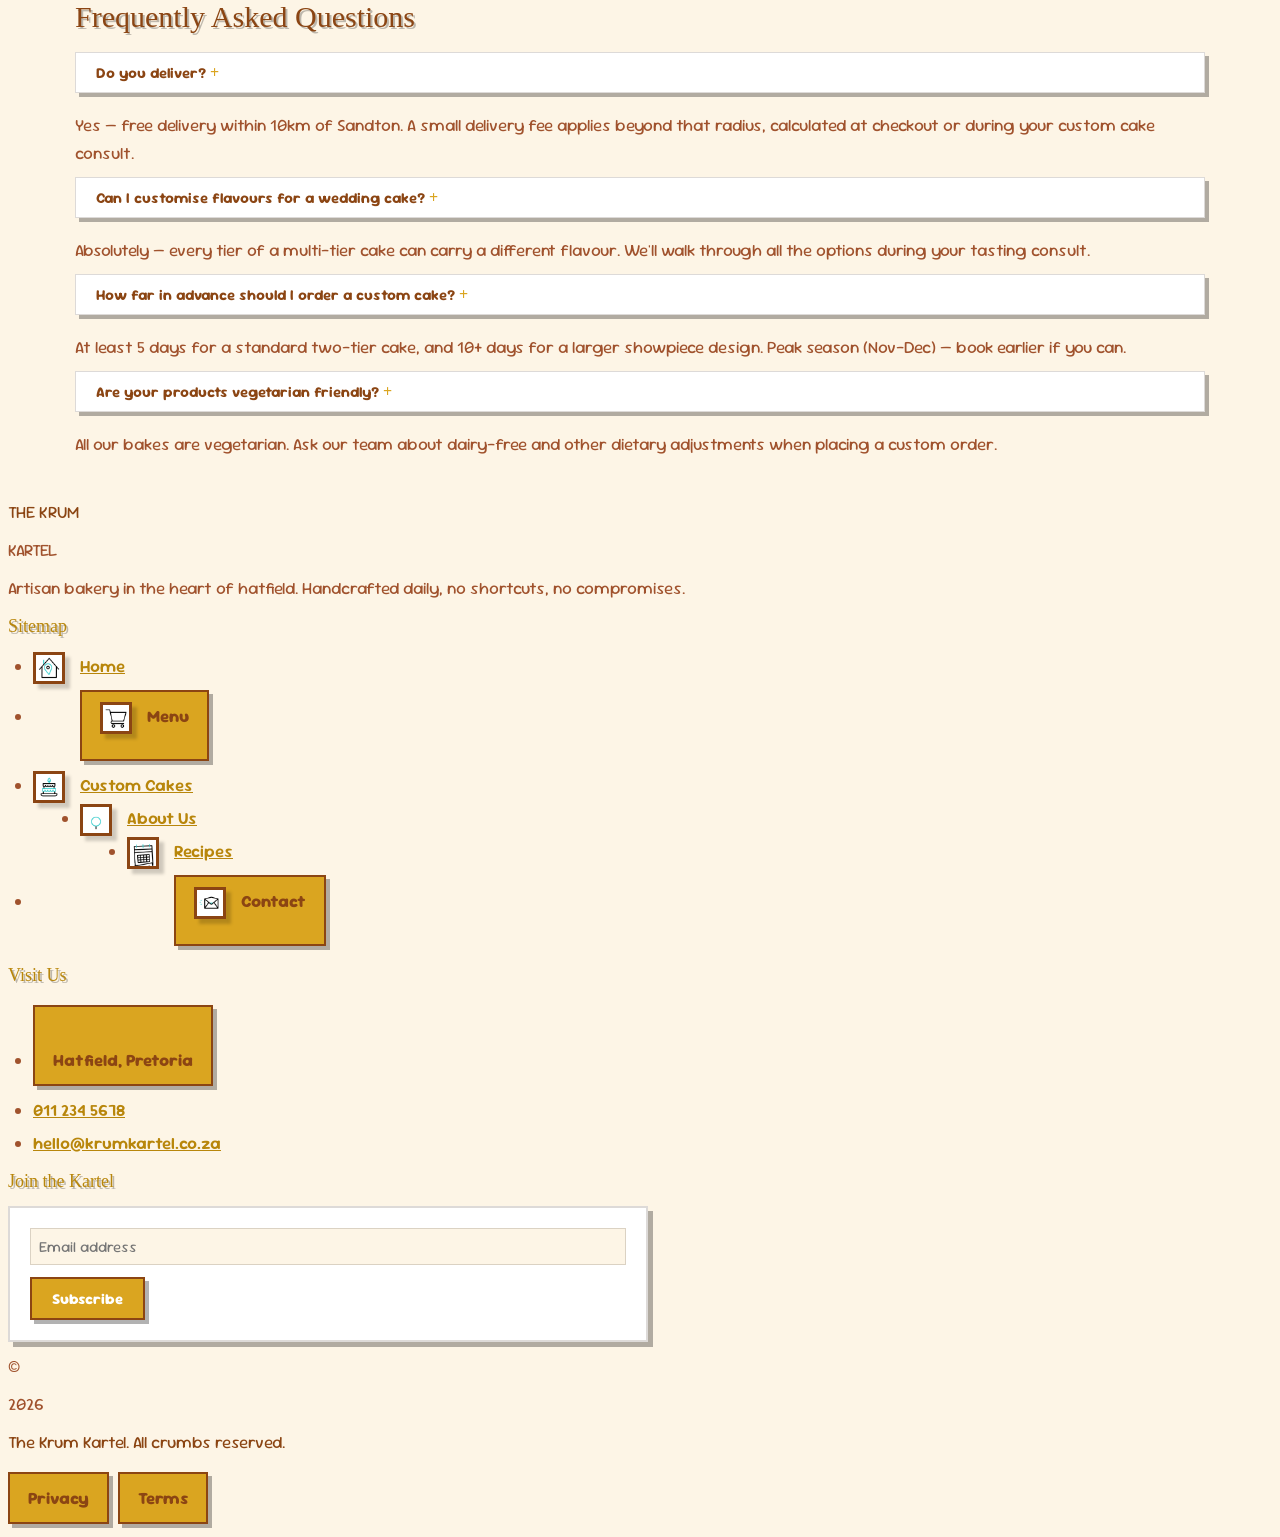
<file: contact.html>
<!DOCTYPE html>

<html lang="en">
<head>
<meta charset="utf-8"/>
<meta content="width=device-width, initial-scale=1.0" name="viewport"/>
<title>Contact — The Krum Kartel</title>
<meta content="Get in touch with The Krum Kartel — visit us in Hatfield, send a message, or check our frequently asked questions." name="description"/>

  <link rel="stylesheet" href="styles.css">
</head>
<body>

<a href="index.html">THE KRUM <p>KARTEL</p><small>Est. 2025 — Hatfield</small></a>
<nav aria-label="Primary" id="siteNav">
<a href="index.html">Home</a>
<a href="menu.html">Menu</a>
<a href="custom-cakes.html">Custom Cakes</a>
<a href="about.html">About</a>
<a href="blog.html">Recipes</a>
<a aria-current="page" href="contact.html">Contact</a>
</nav>

<a href="menu.html">Order Now</a>
<button aria-expanded="false" aria-label="Toggle menu"  id="navToggle">☰</button>

</header>

<div>Find the Chapter</div>
<h1>Get in Touch</h1>
<p>Questions, custom orders, or just want to say the sourdough changed your life — we read everything.</p>

</section>
<section>

<!-- Info card -->

<h4>Visit Us</h4>
<div><p>Address</p><p> Hatfield</p></div>
<div><p>Phone</p><p><a href="tel:+27112345678">011 234 5678</a></p></div>
<div><p>Email</p><p><a href="mailto:hello@krumkartel.co.za">hello@krumkartel.co.za</a></p></div>


<h4>Opening Hours</h4>
<div><p>Mon – Fri</p><p>07:00 – 18:00</p></div>
<div><span >Saturday</p><p>08:00 – 16:00</p></div>
<div><p>Sunday</p><p>09:00 – 13:00</p></div>

<h4>Delivery</h4>
<p>Free delivery within 10km of Hatfield. Custom cakes delivered and set up by arrangement — see the Custom Cakes page for details.</p>

<!-- Contact form -->

<h3>Send a Message</h3>

<form aria-label="Contact form" data-demo-form="" data-success-msg="Message sent — we'll reply within one business day.">
<table border="0">
    <tr>
        <td><label for="ct-name">Full Name</label></td>
        <td><input id="ct-name" name="name" required="" type="text"/></td>
    </tr>

    <tr>
        <td><label for="ct-email">Email Address</label></td>
        <td><input id="ct-email" name="email" required="" type="email"/></td> 
    </tr>

    <tr>
        <td><label for="ct-subject">Subject</label></td>
        <td><select id="ct-subject" name="subject" required="">
            <option disabled="" selected="" value="">Select a subject</option>
            <option>General Enquiry</option>
            <option>Custom Cake Order</option>
            <option>Wholesale / Catering</option>
            <option>Feedback</option>
            <option>Other</option>
            </select></td>
    </tr>

    <tr>
        <td><label for="ct-message">Message</label></td>
        <td><textarea id="ct-message" name="message" placeholder="How can we help?" required=""></textarea></td>
    </tr>

<button type="submit">Send Message</button>
<div role="status"></div>
</form>
</table>
</section>

<!-- FAQ -->
<section >

<div>Before You Ask</div>
<h2>Frequently Asked Questions</h2>

<div >
<button aria-controls="faq-1" aria-expanded="false" >
          Do you deliver?
          <p>+</p>
</button>

<div id="faq-1">
<p>Yes — free delivery within 10km of Sandton. A small delivery fee applies beyond that radius, calculated at checkout or during your custom cake consult.</p>

<button aria-controls="faq-2" aria-expanded="false" >
          Can I customise flavours for a wedding cake?
          <p>+</p>
</button>

<div id="faq-2">
<p>Absolutely — every tier of a multi-tier cake can carry a different flavour. We'll walk through all the options during your tasting consult.</p>


<button aria-controls="faq-3" aria-expanded="false">
          How far in advance should I order a custom cake?
          <p>+</p>
</button>


<p>At least 5 days for a standard two-tier cake, and 10+ days for a larger showpiece design. Peak season (Nov–Dec) — book earlier if you can.</p>


<button aria-controls="faq-4" aria-expanded="false">
          Are your products vegetarian friendly?
          <p>+</p>
</button>

<p>All our bakes are vegetarian. Ask our team about dairy-free and other dietary adjustments when placing a custom order.</p>

</section>
<div>THE KRUM <p>KARTEL</p></div>
<p>Artisan bakery in the heart of hatfield. Handcrafted daily, no shortcuts, no compromises.</p>

<h4>Sitemap</h4>
<ul>
<li><a href="index.html"><img src="home.gif" alt="Home icon" class="sitemap-icon">Home</a></li>
<li><a href="menu.html"><img src="shopping-cart.gif" alt="Menu icon" class="sitemap-icon">Menu</a></li>
<li><a href="custom-cakes.html"><img src="cake.gif" alt="Custom Cakes icon" class="sitemap-icon">Custom Cakes</a></li>
<li><a href="about.html"><img src="pin.gif" alt="About Us icon" class="sitemap-icon">About Us</a></li>
<li><a href="blog.html"><img src="calendar.gif" alt="Recipes icon" class="sitemap-icon">Recipes</a></li>
<li><a href="contact.html"><img src="email.gif" alt="Contact icon" class="sitemap-icon">Contact</a></li>
</ul>


<h4>Visit Us</h4>
<ul>
<li><a href="contact.html"><br/>Hatfield, Pretoria</a></li>
<li><a href="tel:+27112345678">011 234 5678</a></li>
<li><a href="mailto:hello@krumkartel.co.za">hello@krumkartel.co.za</a></li>
</ul>

<h4>Join the Kartel</h4>
<form aria-label="Footer newsletter signup"  data-demo-form="" data-success-msg="You're in.">
<input aria-label="Email address" placeholder="Email address" required="" type="email"/>
<button type="submit">Subscribe</button>
<div role="status"></div>
</form>


<p>© <p>2026</p> The Krum Kartel. All crumbs reserved.</p>

<a href="contact.html">Privacy</a>
<a href="contact.html">Terms</a>



</body>
</html>
</file>
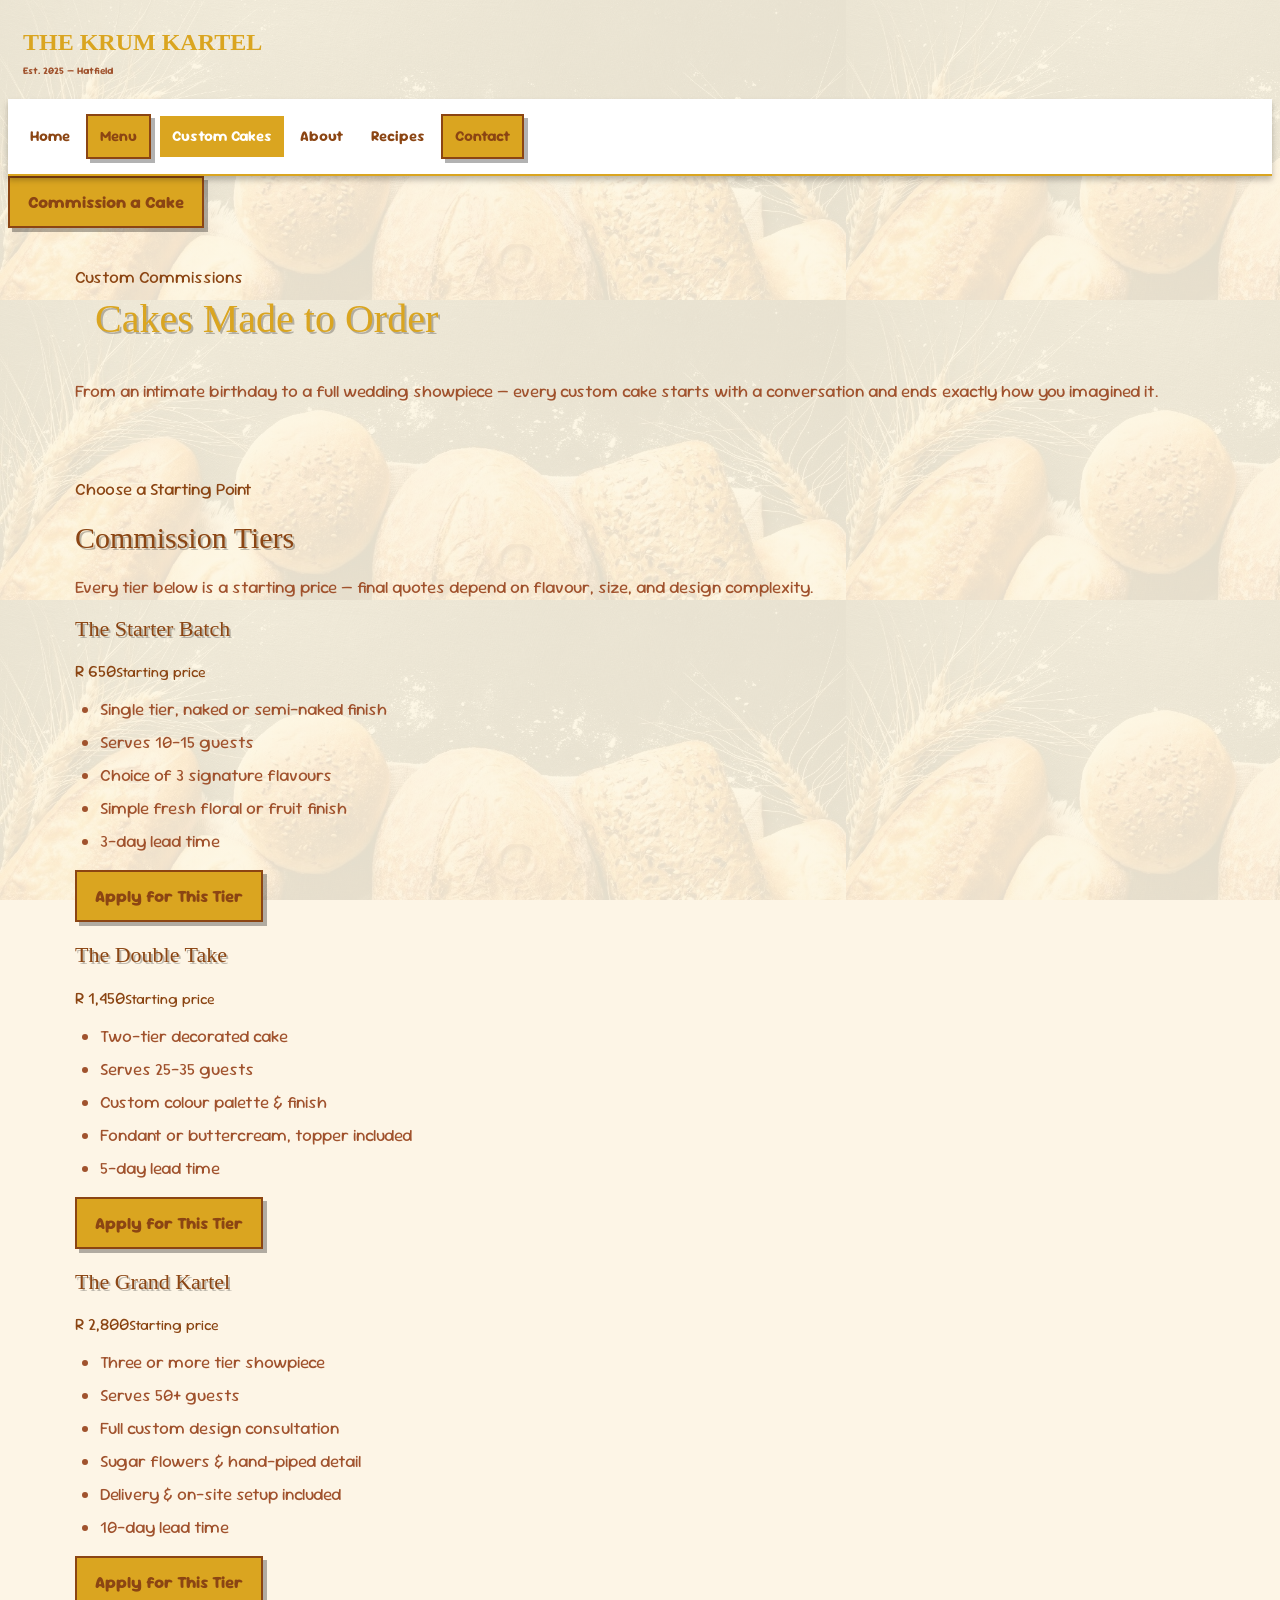
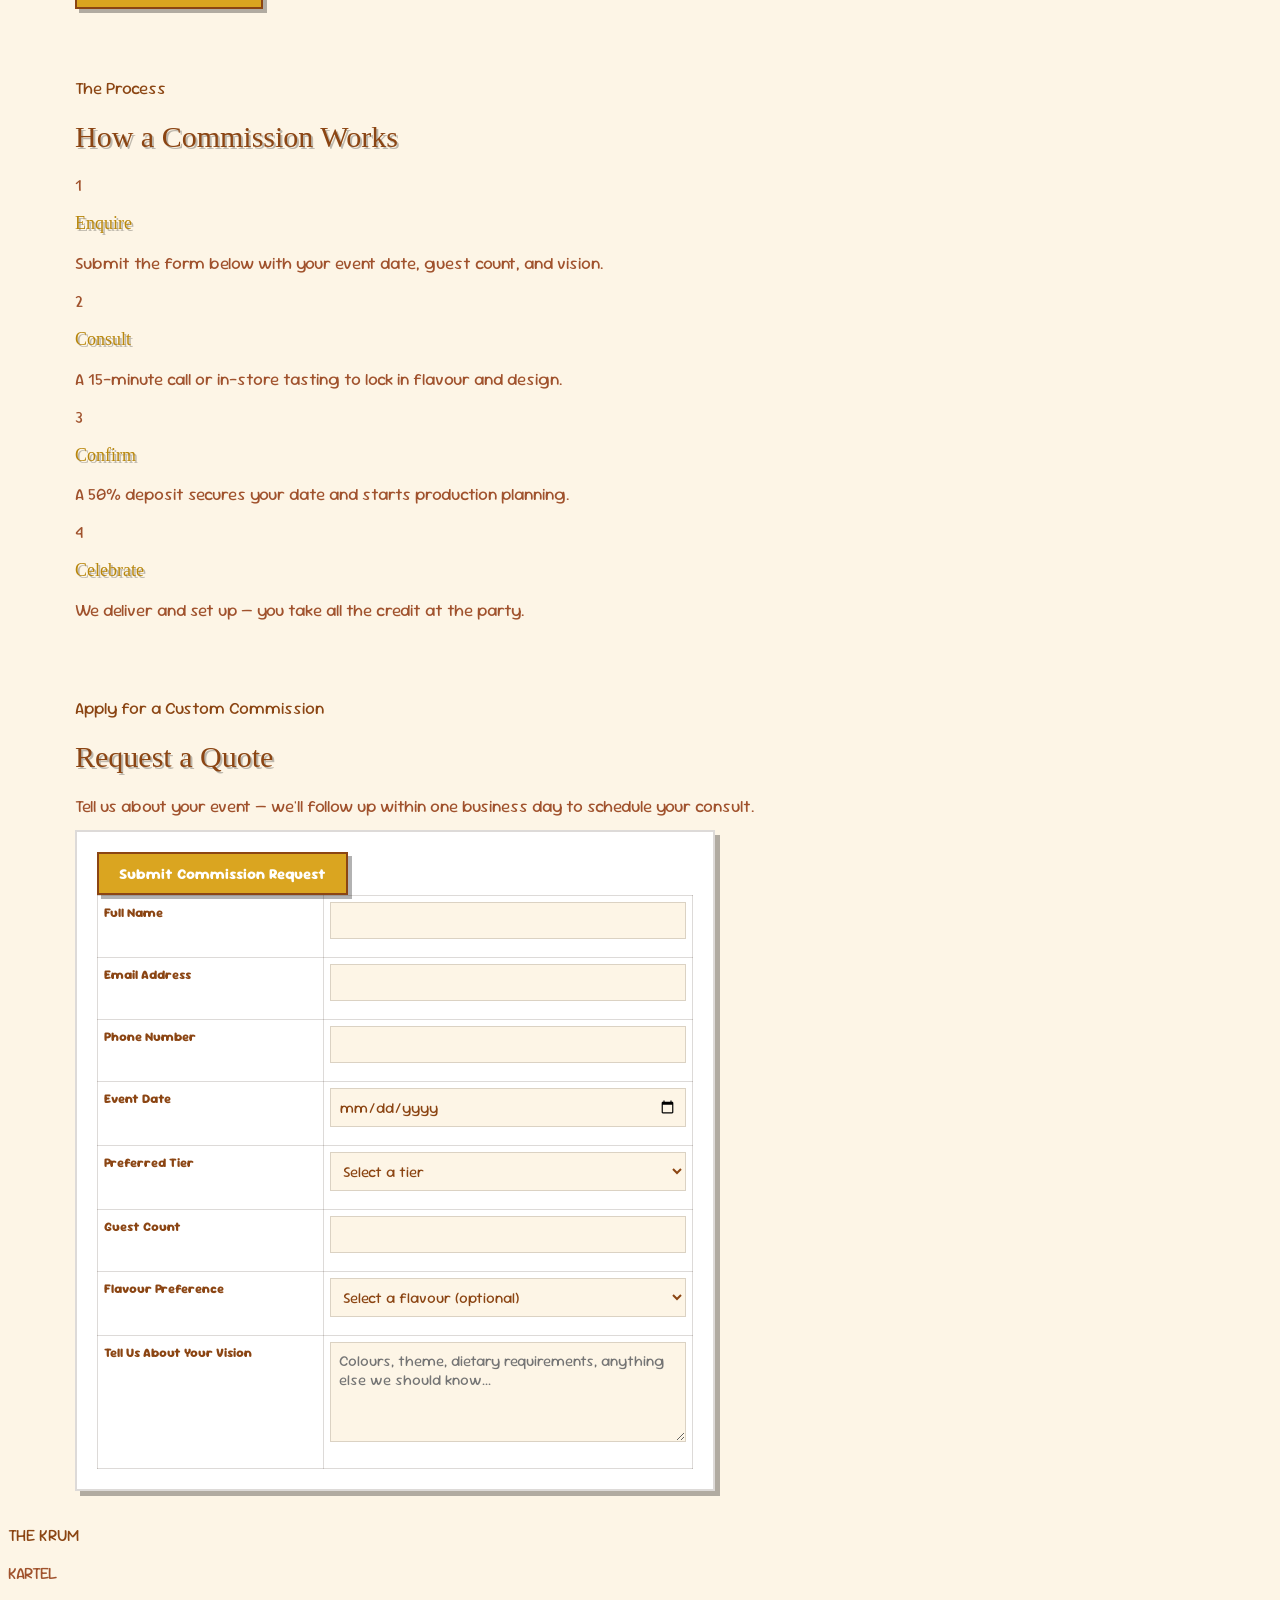
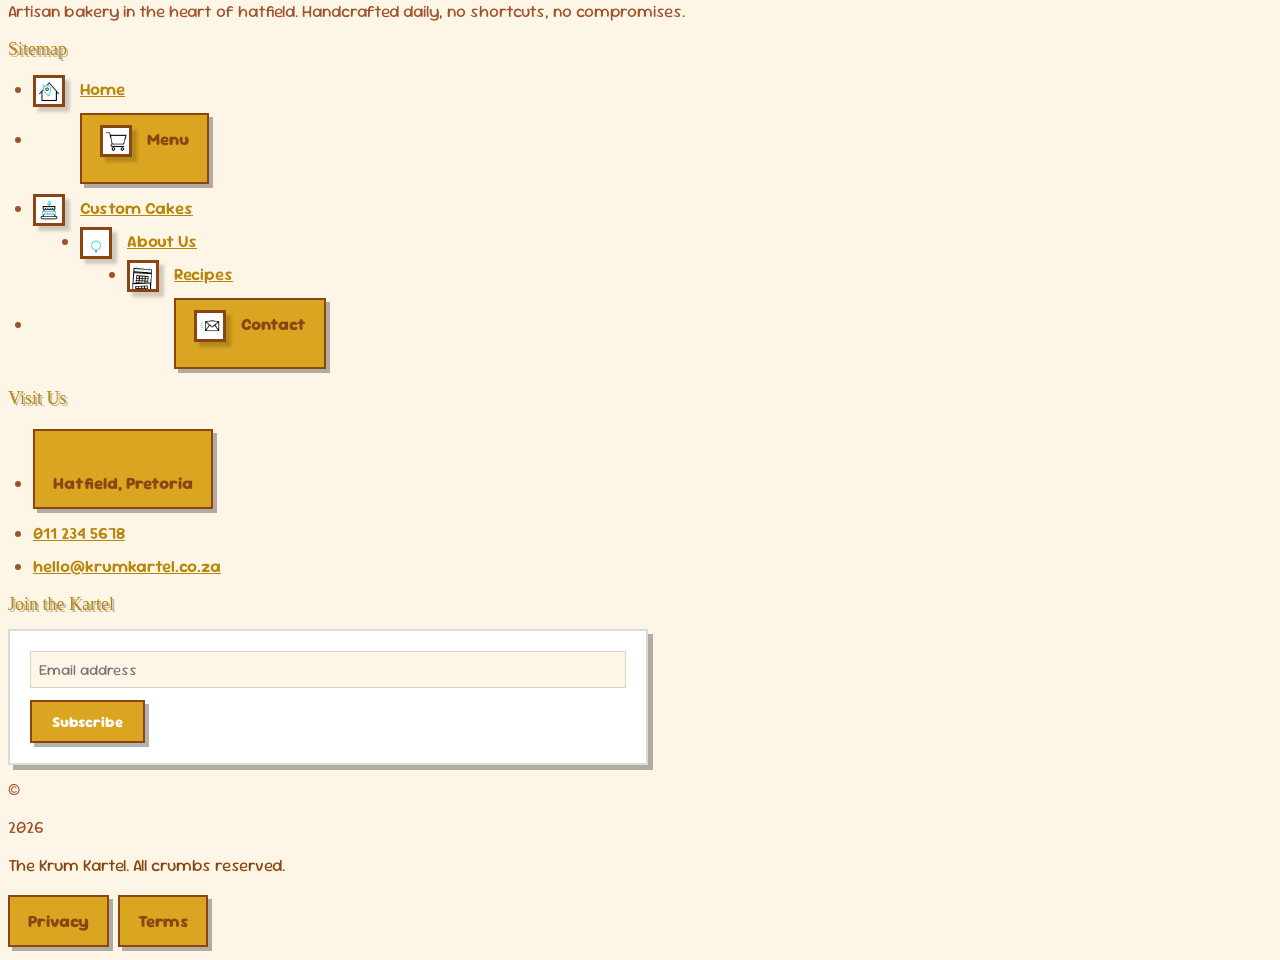
<file: custom-cakes.html>
<!DOCTYPE html>

<html lang="en">
<head>
<meta charset="utf-8"/>
<meta content="width=device-width, initial-scale=1.0" name="viewport"/>
<title>Custom Cakes — The Krum Kartel</title>
<meta content="Commission a custom celebration cake from The Krum Kartel — tiers, pricing, and an easy commission request form." name="description"/>

  <link rel="stylesheet" href="styles.css">
</head>
<body>

<a href="index.html">THE KRUM <p>KARTEL</p><small>Est. 2025 — Hatfield</small></a>
<nav aria-label="Primary" id="siteNav">
<a href="index.html">Home</a>
<a href="menu.html">Menu</a>
<a aria-current="page" href="custom-cakes.html">Custom Cakes</a>
<a href="about.html">About</a>
<a href="blog.html">Recipes</a>
<a href="contact.html">Contact</a>
</nav>

<a href="#commission-form">Commission a Cake</a>
<button aria-expanded="false" aria-label="Toggle menu" id="navToggle">☰</button>

</header>
<section>
<div>
<div >Custom Commissions</div>
<h1>Cakes Made to Order</h1>
<p>From an intimate birthday to a full wedding showpiece — every custom cake starts with a conversation and ends exactly how you imagined it.</p>
</div>
</section>

<!-- Tiers -->
<section>

<div>Choose a Starting Point</div>
<h2>Commission Tiers</h2>
<p >Every tier below is a starting price — final quotes depend on flavour, size, and design complexity.</p>

<h3>The Starter Batch</h3>

<div>R 650<small>Starting price</small></div>
<ul>
<li>Single tier, naked or semi-naked finish</li>
<li>Serves 10–15 guests</li>
<li>Choice of 3 signature flavours</li>
<li>Simple fresh floral or fruit finish</li>
<li>3-day lead time</li>
</ul>
<a href="#commission-form">Apply for This Tier</a>
</div>

<div>
<h3>The Double Take</h3>
<div>R 1,450<small>Starting price</small></div>
<ul>
<li>Two-tier decorated cake</li>
<li>Serves 25–35 guests</li>
<li>Custom colour palette &amp; finish</li>
<li>Fondant or buttercream, topper included</li>
<li>5-day lead time</li>
</ul>
<a href="#commission-form">Apply for This Tier</a>
</div>

<div>
<h3>The Grand Kartel</h3>
<div>R 2,800<small>Starting price</small></div>
<ul>
<li>Three or more tier showpiece</li>
<li>Serves 50+ guests</li>
<li>Full custom design consultation</li>
<li>Sugar flowers &amp; hand-piped detail</li>
<li>Delivery &amp; on-site setup included</li>
<li>10-day lead time</li>
</ul>
<a href="#commission-form">Apply for This Tier</a>
</div>
</div>
</div>
</section>
<!-- How it works -->

<section >
<div >The Process</div>

<h2>How a Commission Works</h2>

<p>1</p>
<h4>Enquire</h4>
<p>Submit the form below with your event date, guest count, and vision.</p>

<p>2</p>

<h4>Consult</h4>
<p>A 15-minute call or in-store tasting to lock in flavour and design.</p>


<p>3</p>

<h4>Confirm</h4>
<p>A 50% deposit secures your date and starts production planning.</p>


<p>4</p>

<h4>Celebrate</h4>
<p>We deliver and set up — you take all the credit at the party.</p>
</section>

<!-- Commission form -->
<section  id="commission-form">
<div>Apply for a Custom Commission</div>
<h2>Request a Quote</h2>
<p>Tell us about your event — we'll follow up within one business day to schedule your consult.</p>
<form aria-label="Custom cake commission request"  data-demo-form="" data-success-msg="Commission request received — the Kartel will follow up within one business day.">
<table border="0">
    <tr>  
        <td><label for="cc-name">Full Name</label></td>
        <td><input id="cc-name" name="name" required="" type="text"/></td>
    </tr>

    <tr>
        <td><label for="cc-email">Email Address</label></td>
        <td><input id="cc-email" name="email" required="" type="email"/></td>
    </tr>

    <tr>
        <td><label for="cc-phone">Phone Number</label></td>
        <td><input id="cc-phone" name="phone" required="" type="tel"/></td>
    </tr>

    <tr>
        <td><label for="cc-date">Event Date</label></td>
        <td><input id="cc-date" name="event_date" required="" type="date"/></td>
    </tr> 

    <tr>
        <td><label for="cc-tier">Preferred Tier</label></td>
        <td><select id="cc-tier" name="tier" required="">
            <option disabled="" selected="" value="">Select a tier</option>
            <option value="starter">The Starter Batch — from R650</option>
            <option value="double">The Double Take — from R1,450</option>
            <option value="grand">The Grand Kartel — from R2,800</option>
            <option value="unsure">Not sure yet</option>
            </select></td>
    </tr>

    <tr>
       <td><label for="cc-guests">Guest Count</label></td>
       <td><input id="cc-guests" min="1" name="guests" required="" type="number"/></td>
    </tr>

    <tr>
       <td><label for="cc-flavor">Flavour Preference</label></td>
       <td><select id="cc-flavor" name="flavor">
           <option value="">Select a flavour (optional)</option>
           <option>Vanilla Bean</option>
           <option>Chocolate Fudge</option>
           <option>Red Velvet</option>
           <option>Lemon &amp; Poppyseed</option>
           <option>Carrot &amp; Pecan</option>
           <option>Not sure yet</option>
           </select></td>
    </tr>

    <tr>
       <td><label for="cc-message">Tell Us About Your Vision</label></td>
       <td><textarea id="cc-message" name="message" placeholder="Colours, theme, dietary requirements, anything else we should know..."></textarea></td>
    </tr>
<button type="submit">Submit Commission Request</button>
<div role="status"></div>
</table>
</form>

</section>
<div>THE KRUM <p>KARTEL</p></div>
<p>Artisan bakery in the heart of hatfield. Handcrafted daily, no shortcuts, no compromises.</p>
</div>
<h4>Sitemap</h4>
<ul>
<li><a href="index.html"><img src="home.gif" alt="Home icon" class="sitemap-icon">Home</a></li>
<li><a href="menu.html"><img src="shopping-cart.gif" alt="Menu icon" class="sitemap-icon">Menu</a></li>
<li><a href="custom-cakes.html"><img src="cake.gif" alt="Custom Cakes icon" class="sitemap-icon">Custom Cakes</a></li>
<li><a href="about.html"><img src="pin.gif" alt="About Us icon" class="sitemap-icon">About Us</a></li>
<li><a href="blog.html"><img src="calendar.gif" alt="Recipes icon" class="sitemap-icon">Recipes</a></li>
<li><a href="contact.html"><img src="email.gif" alt="Contact icon" class="sitemap-icon">Contact</a></li>
</ul>


<h4>Visit Us</h4>
<ul>
<li><a href="contact.html"><br/>Hatfield, Pretoria</a></li>
<li><a href="tel:+27112345678">011 234 5678</a></li>
<li><a href="mailto:hello@krumkartel.co.za">hello@krumkartel.co.za</a></li>
</ul>
</div>

<h4>Join the Kartel</h4>
<form aria-label="Footer newsletter signup"  data-demo-form="" data-success-msg="You're in.">
<input aria-label="Email address" placeholder="Email address" required="" type="email"/>
<button type="submit">Subscribe</button>
<div role="status"></div>
</form>



<p>© <p>2026</p> The Krum Kartel. All crumbs reserved.</p>

<a href="contact.html">Privacy</a>
<a href="contact.html">Terms</a>
</div>
</div>
</div>
</footer>

</body>
</html>
</file>
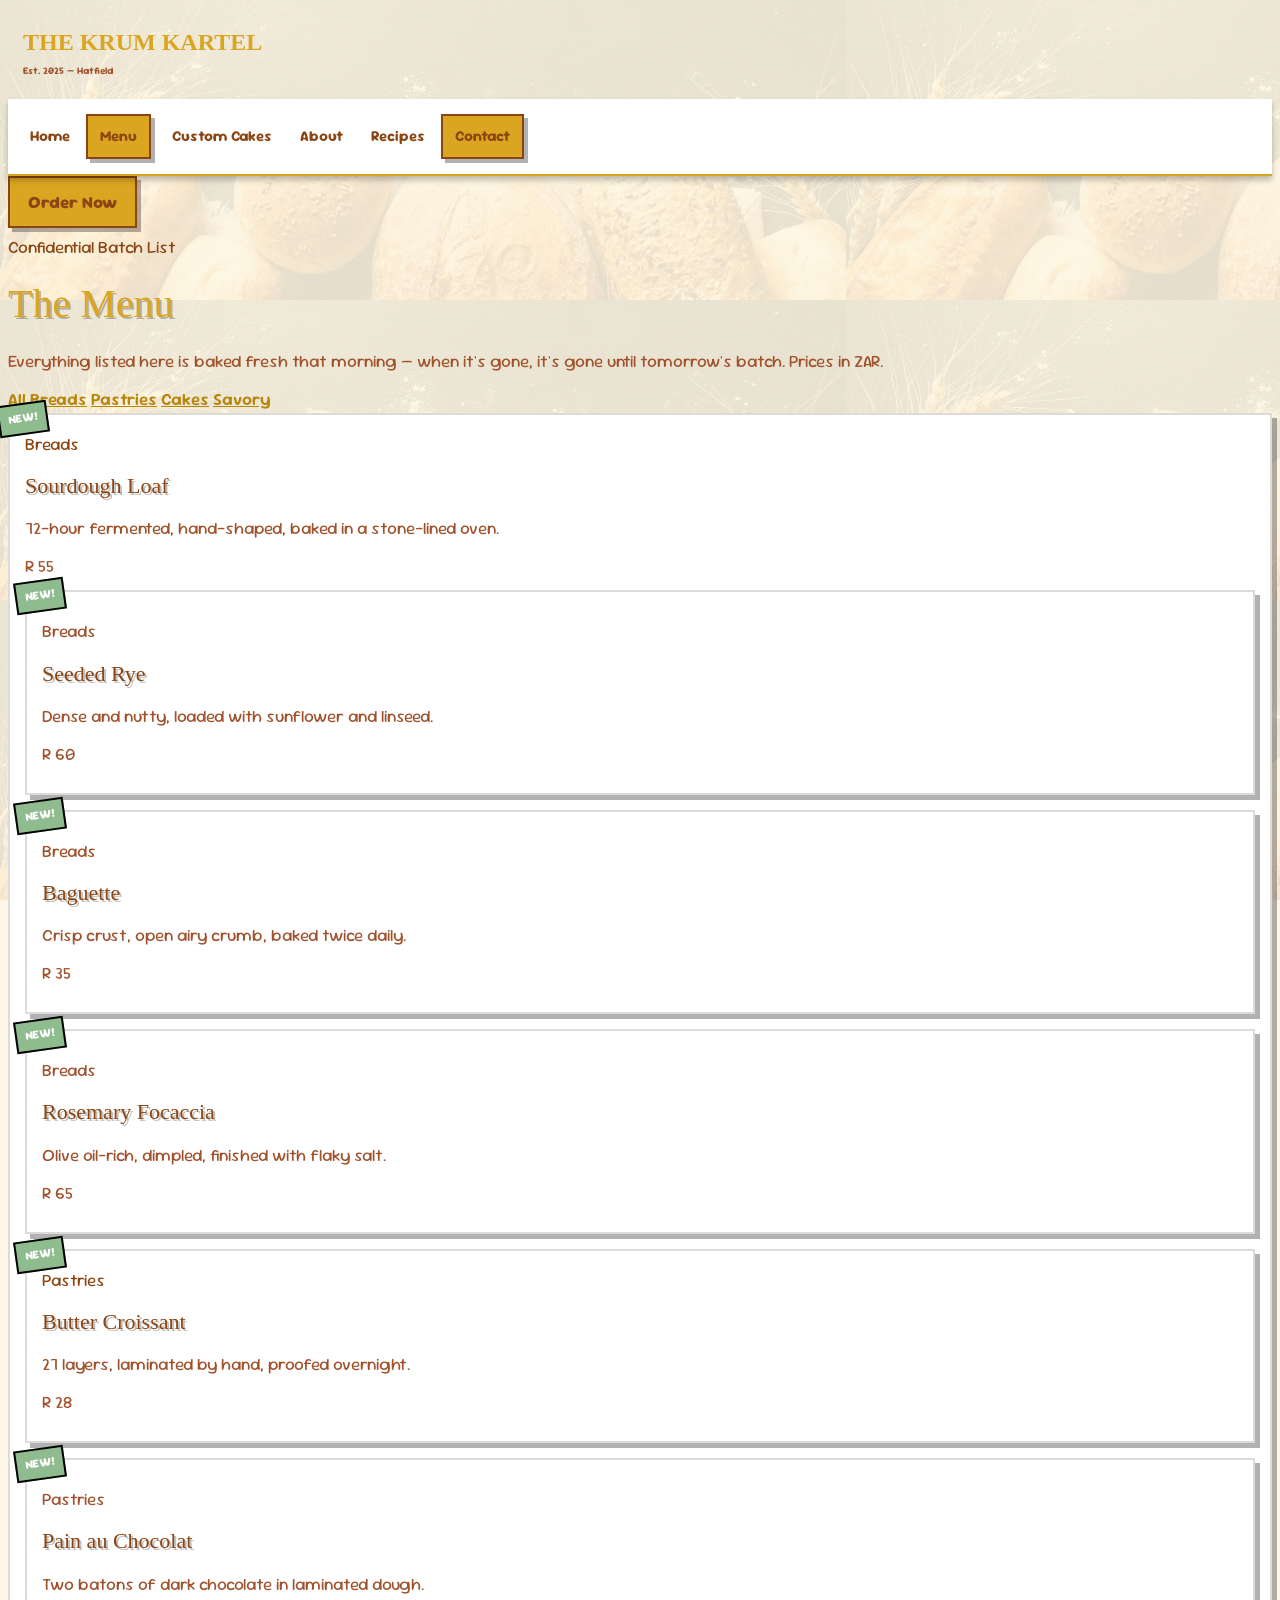
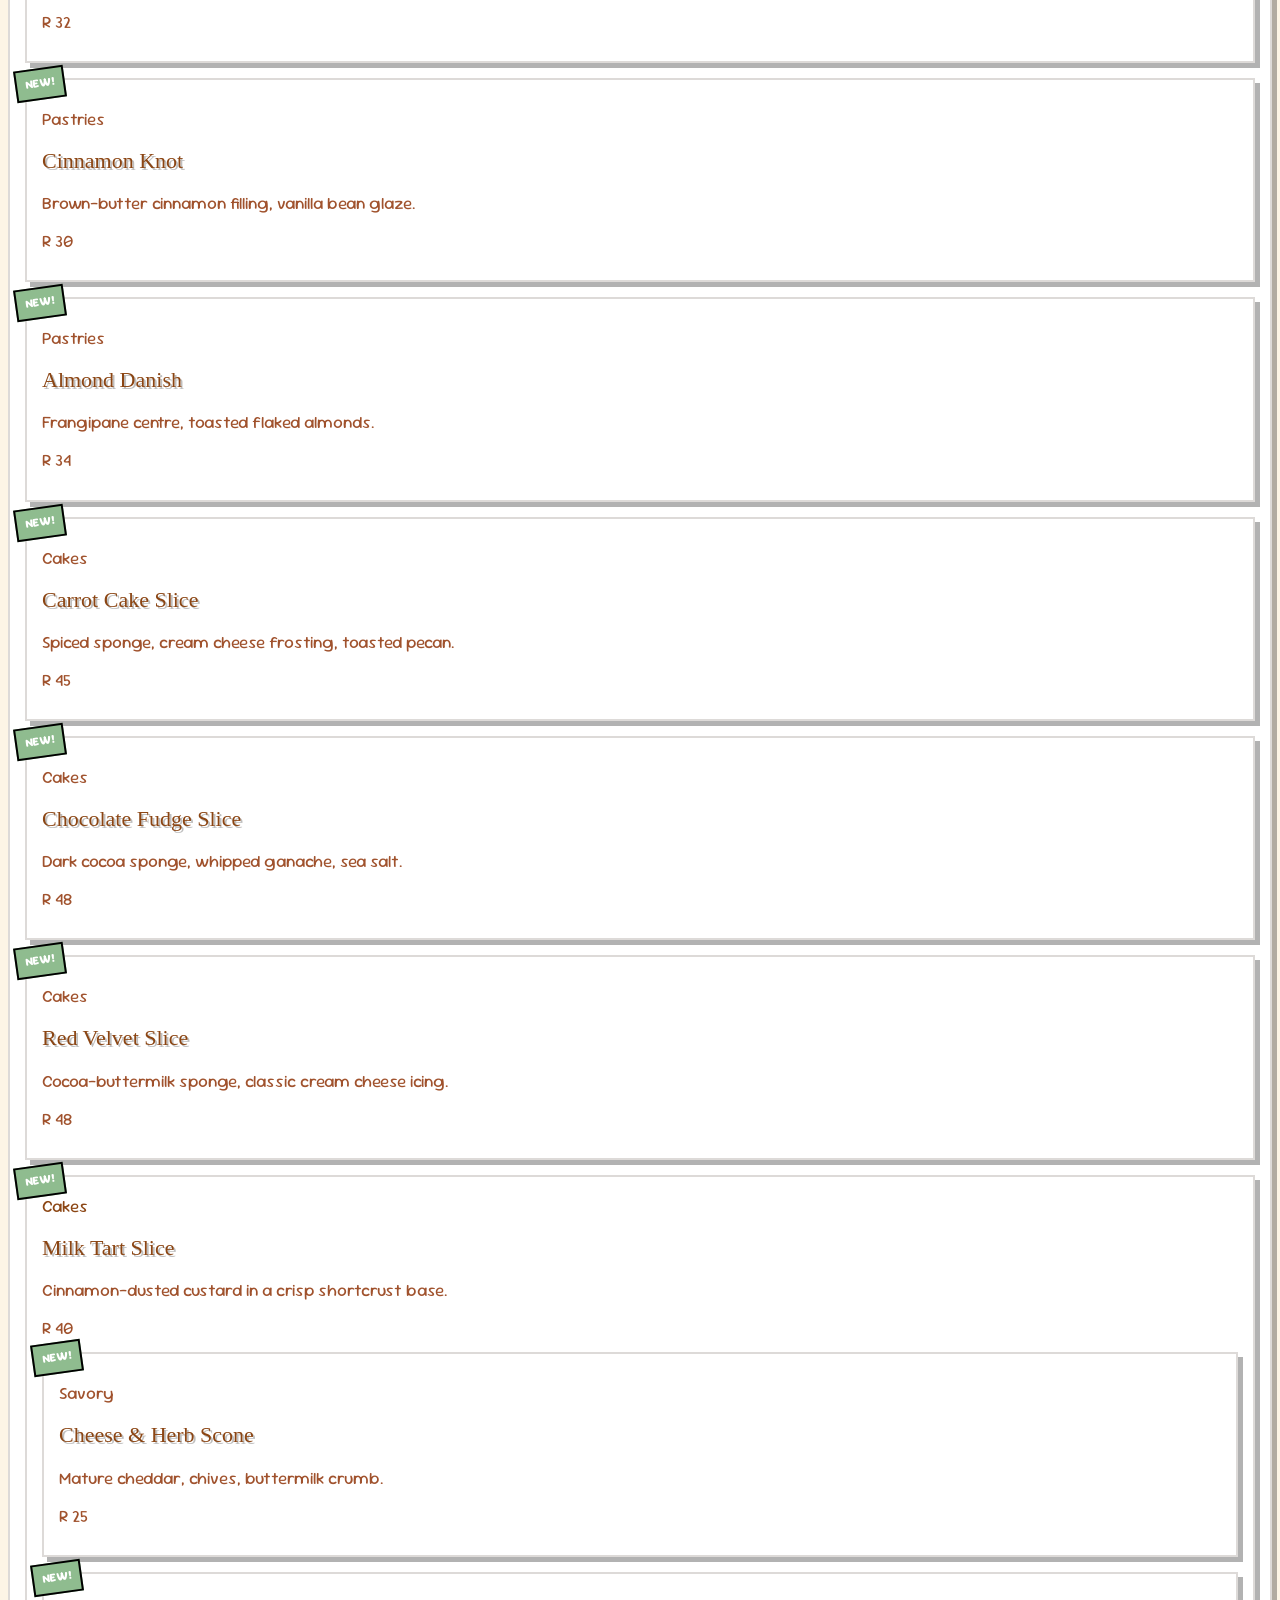
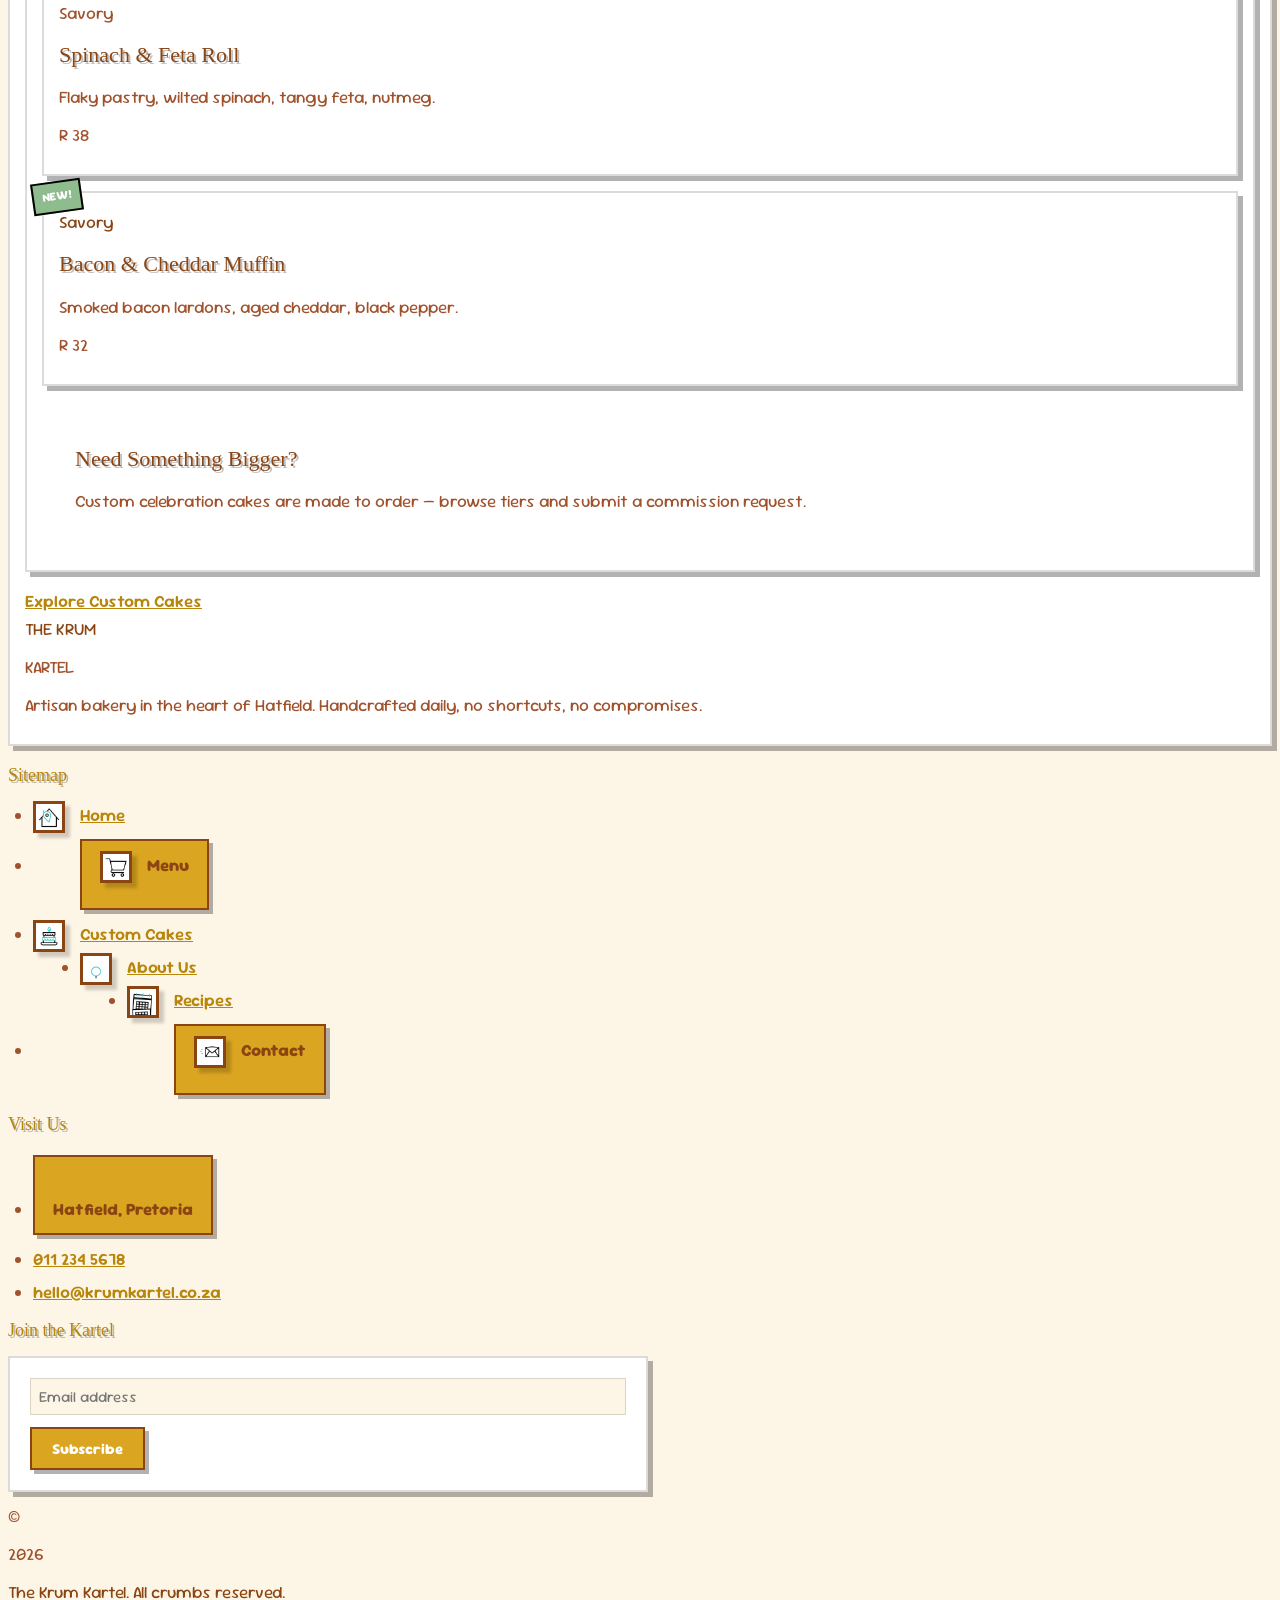
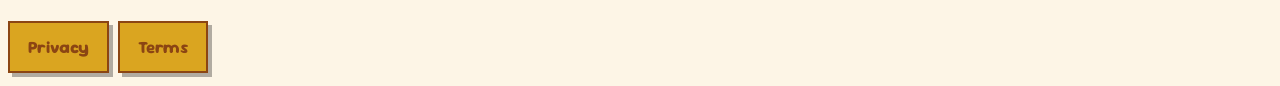
<file: menu.html>
<!DOCTYPE html>

<html lang="en">
<head>
<meta charset="utf-8"/>
<meta content="width=device-width, initial-scale=1.0" name="viewport"/>
<title>Menu — The Krum Kartel</title>
<meta content="Full menu for The Krum Kartel: breads, pastries, cakes, and savory bakes — freshly made daily in Hatfield, Pretoria." name="description"/>
  <link rel="stylesheet" href="styles.css">
</head>

<body>
<a href="index.html">THE KRUM <p>KARTEL</p><small>Est. 2025 — Hatfield</small></a>
<nav aria-label="Primary"  id="siteNav">
<a href="index.html">Home</a>
<a aria- href="menu.html">Menu</a>
<a href="custom-cakes.html">Custom Cakes</a>
<a href="about.html">About</a>
<a href="blog.html">Recipes</a>
<a href="contact.html">Contact</a>
</nav>

<a href="contact.html">Order Now</a>
<button aria-expanded="false" aria-label="Toggle menu" id="navToggle">☰</button>


</header>

<div>Confidential Batch List</div>

<h1>The Menu</h1>
<p>Everything listed here is baked fresh that morning — when it's gone, it's gone until tomorrow's batch. Prices in ZAR.</p>

</section>

<div id="menu-top" aria-label="Filter menu by category" role="tablist">
<a href="#menu-top" role="tab" aria-selected="true">All</a>
<a href="#breads" role="tab" aria-selected="false">Breads</a>
<a href="#pastries" role="tab" aria-selected="false">Pastries</a>
<a href="#cakes" role="tab" aria-selected="false">Cakes</a>
<a href="#savory" role="tab" aria-selected="false">Savory</a>
</div>


<!-- Breads -->
<div id="breads" data-category="breads">
<span >Breads</p>
<h3>Sourdough Loaf</h3>
<p>72-hour fermented, hand-shaped, baked in a stone-lined oven.</p>
<div><p>R 55</p></div>

<div data-category="breads">
<p>Breads</p>
<h3>Seeded Rye</h3>
<p>Dense and nutty, loaded with sunflower and linseed.</p>
<div><p>R 60</p></div>
</div>


<div data-category="breads">
<p>Breads</p>
<h3>Baguette</h3>
<p>Crisp crust, open airy crumb, baked twice daily.</p>
<div><p>R 35</p></div>
</div>

<div data-category="breads">
<p>Breads</p>
<h3>Rosemary Focaccia</h3>
<p>Olive oil-rich, dimpled, finished with flaky salt.</p>
<div><p>R 65</p></div>
</div>


<!-- Pastries -->
<div id="pastries" data-category="pastries">
<span >Pastries</p>
<h3>Butter Croissant</h3>
<p>27 layers, laminated by hand, proofed overnight.</p>
<div ><p>R 28</p></div>
</div>

<div data-category="pastries">
<p>Pastries</p>
<h3>Pain au Chocolat</h3>
<p>Two batons of dark chocolate in laminated dough.</p>
<div><p>R 32</p></div>
</div>

<div data-category="pastries">
<p>Pastries</p>
<h3>Cinnamon Knot</h3>
<p>Brown-butter cinnamon filling, vanilla bean glaze.</p>
<div><p>R 30</p></div>
</div>

<div  data-category="pastries">
<p>Pastries</p>
<h3>Almond Danish</h3>
<p>Frangipane centre, toasted flaked almonds.</p>
<div ><p>R 34</p></div>
</div>


<!-- Cakes -->
<div id="cakes" data-category="cakes">
<p>Cakes</p>
<h3>Carrot Cake Slice</h3>
<p>Spiced sponge, cream cheese frosting, toasted pecan.</p>
<div><p>R 45</p></div>
</div>

<div data-category="cakes">
<p>Cakes</p>
<h3>Chocolate Fudge Slice</h3>
<p>Dark cocoa sponge, whipped ganache, sea salt.</p>
<div><p>R 48</p></div>
</div>


<div data-category="cakes">
<p>Cakes</p>
<h3>Red Velvet Slice</h3>
<p>Cocoa-buttermilk sponge, classic cream cheese icing.</p>
<div><p>R 48</p></div>
</div>


<div data-category="cakes">
<span >Cakes</p>
<h3>Milk Tart Slice</h3>
<p>Cinnamon-dusted custard in a crisp shortcrust base.</p>
<div><p>R 40</p></div>


<!-- Savory -->

<div data-category="savory">
<p>Savory</p>
<h3>Cheese &amp; Herb Scone</h3>
<p>Mature cheddar, chives, buttermilk crumb.</p>
<div><p>R 25</p></div>
</div>

<div data-category="savory">
<p>Savory</p>
<h3>Spinach &amp; Feta Roll</h3>
<p>Flaky pastry, wilted spinach, tangy feta, nutmeg.</p>
<div ><p>R 38</p></div>
</div>

<div data-category="savory">
<span >Savory</p>
<h3>Bacon &amp; Cheddar Muffin</h3>
<p>Smoked bacon lardons, aged cheddar, black pepper.</p>
<div><p>R 32</p></div>
</div>

</section>

<section>
<h3>Need Something Bigger?</h3>
<p>Custom celebration cakes are made to order — browse tiers and submit a commission request.</p>
</div>
<a href="custom-cakes.html">Explore Custom Cakes</a>
</section>

<div >THE KRUM <p>KARTEL</p></div>
<p>Artisan bakery in the heart of Hatfield. Handcrafted daily, no shortcuts, no compromises.</p>
</div>

<h4>Sitemap</h4>
<ul>
<li><a href="index.html"><img src="home.gif" alt="Home icon" class="sitemap-icon">Home</a></li>
<li><a href="menu.html"><img src="shopping-cart.gif" alt="Menu icon" class="sitemap-icon">Menu</a></li>
<li><a href="custom-cakes.html"><img src="cake.gif" alt="Custom Cakes icon" class="sitemap-icon">Custom Cakes</a></li>
<li><a href="about.html"><img src="pin.gif" alt="About Us icon" class="sitemap-icon">About Us</a></li>
<li><a href="blog.html"><img src="calendar.gif" alt="Recipes icon" class="sitemap-icon">Recipes</a></li>
<li><a href="contact.html"><img src="email.gif" alt="Contact icon" class="sitemap-icon">Contact</a></li>
</ul>


<h4>Visit Us</h4>
<ul>
<li><a href="contact.html"><br/>Hatfield, Pretoria</a></li>
<li><a href="tel:+27112345678">011 234 5678</a></li>
<li><a href="mailto:hello@krumkartel.co.za">hello@krumkartel.co.za</a></li>
</ul>


<h4>Join the Kartel</h4>
<form aria-label="Footer newsletter signup" class="footer-form" data-demo-form="" data-success-msg="You're in.">
<input aria-label="Email address" placeholder="Email address" required="" type="email"/>
<button type="submit">Subscribe</button>
<div role="status"></div>

</form>


<p>© <p>2026</p> The Krum Kartel. All crumbs reserved.</p>

<a href="contact.html">Privacy</a>
<a href="contact.html">Terms</a>






</body>
</html>
</file>
<file: styles.css>
@import url('https://fonts.googleapis.com/css2?family=Chewy&family=Sour+Gummy:ital,wght@0,300..900;1,300..900&display=swap');

:root{
  --cream:      oldlace;
  --card:       white;
  --choc:       saddlebrown;
  --choc-soft:  sienna;
  --bubblegum:  goldenrod;
  --bubblegum-dk:darkgoldenrod;
  --butter:     goldenrod;
  --mint:       darkseagreen;
  --line:       rgba(43,27,14,0.16);
  --maxw:       1160px;
}

*{ box-sizing:border-box; }

body{
  color:var(--choc);
  font-family:'Sour Gummy', sans-serif;
  font-weight:400;
  font-size:17px;
  line-height:1.65;
  background-color:var(--cream);
  background-image:
    linear-gradient(rgba(253,246,227,0.9), rgba(253,246,227,0.9)),
    url('bread_1.jpg');
  background-repeat:repeat;
  background-attachment:fixed;
}

img{ max-width:100%; }

img:not(.icon){
  float:left;
  margin:0 15px 15px 0;
  border:3px solid var(--choc);
  box-shadow:5px 5px 3px rgba(0,0,0,0.18);
}

@keyframes bounce{
  0%,100%{ top:0px; }
  50%{ top:-8px; }
}
.icon{
  width:30px;
  margin-right:5px;
  vertical-align:middle;
  position:relative;
  animation:bounce 1s infinite;
}
.icon-lg{ width:40px; }

h1, h2, h3, h4, h5, h6{
  font-family:'Chewy', cursive;
  font-weight:400;
  color:var(--bubblegum);
  margin:10px 0;
  text-shadow:2px 2px 0px rgba(0,0,0,0.25);
}
h1{ font-size:40px; }
h2{ font-size:30px; color:var(--choc); }
h3{ font-size:22px; color:var(--choc); }
h4{ font-size:18px; color:var(--bubblegum-dk); }

section:first-of-type h1{
  position:relative;
  top:-15px;
  left:20px;
}

p{ color:var(--choc-soft); margin:10px 0; }
strong, b{ color:var(--choc); }

a{
  color:var(--bubblegum-dk);
  text-decoration:underline;
  font-weight:600;
}
a:hover{ color:var(--bubblegum); }

ul{ margin:10px 0; padding-left:25px; }
li{ color:var(--choc-soft); margin-bottom:5px; }

blockquote{
  font-family:'Chewy', cursive;
  font-size:20px;
  color:var(--choc);
  background:var(--card);
  border:2px dashed var(--bubblegum);
  padding:15px;
  margin:20px 0;
  box-shadow:6px 6px 0px rgba(0,0,0,0.3);
  position:relative;
  transform:rotate(-2deg);
}
blockquote div{
  font-family:'Sour Gummy', sans-serif;
  font-size:13px;
  font-weight:700;
  color:var(--bubblegum-dk);
  margin-top:10px;
  border-top:1px solid var(--butter);
  padding-top:10px;
}

hr{
  border:none;
  border-top:2px dotted var(--line);
  margin:30px 0;
}

.container{ max-width:var(--maxw); margin:0 auto; padding:0 15px; }
.newsletter-inner{ padding:20px 0; }

section{ padding:30px 15px; max-width:var(--maxw); margin:0 auto; overflow:hidden; clear:both; }

nav#siteNav a{
  font-family:'Sour Gummy', sans-serif;
  font-weight:700;
  font-size:15px;
  color:var(--choc);
  text-decoration:none;
  padding:8px 12px;
  display:inline-block;
}
nav#siteNav a:hover{ background:var(--butter); }
nav#siteNav a[aria-current="page"]{
  background:var(--bubblegum);
  color:white;
}

nav#siteNav{
  background:var(--card);
  border-bottom:2px solid var(--bubblegum);
  padding:10px;
  position:relative;
  top:5px;
  box-shadow:0px 4px 6px rgba(0,0,0,0.25);
}

nav#siteNav table{ width:auto; border-collapse:collapse; }
nav#siteNav table td{ padding:0; border:none; }

button#navToggle{ display:none; }
input.nav-check{ display:none; }
label.nav-toggle-label{ display:none; }

body > a:first-of-type{
  font-family:'Chewy', cursive;
  font-size:24px;
  color:var(--bubblegum);
  text-decoration:none;
  padding:15px;
  display:block;
}
@keyframes spin{
  from{ transform:rotate(0deg); }
  to{ transform:rotate(360deg); }
}
body > a:first-of-type p{
  margin:0;
  display:inline-block;
  font-family:'Chewy', cursive;
  font-size:24px;
  color:var(--butter);
  animation:spin 3s linear infinite;
}
body > a:first-of-type small{
  font-family:'Sour Gummy', sans-serif;
  font-weight:700;
  font-size:10px;
  color:var(--choc-soft);
  display:block;
}

button, input[type="submit"]{
  font-family:'Sour Gummy', sans-serif;
  font-weight:800;
  font-size:15px;
  background:var(--bubblegum);
  color:white;
  border:2px solid var(--choc);
  padding:10px 20px;
  cursor:pointer;
  box-shadow:4px 4px 0px rgba(0,0,0,0.3);
}
button:hover, input[type="submit"]:hover{
  background:var(--bubblegum-dk);
}

@keyframes blinker{
  50%{ opacity:0; }
}
a[href="menu.html"], a[href="#commission-form"], a[href="contact.html"]{
  display:inline-block;
  font-family:'Sour Gummy', sans-serif;
  font-weight:800;
  text-decoration:none;
  background:var(--butter);
  color:var(--choc);
  border:2px solid var(--choc);
  padding:10px 18px;
  margin:5px 5px 5px 0;
  box-shadow:4px 4px 0px rgba(0,0,0,0.3);
  animation:blinker 1s linear infinite;
}

button[role="tab"]{
  background:var(--card);
  color:var(--choc);
  border:2px solid var(--bubblegum);
  font-weight:700;
  font-size:13px;
  padding:8px 15px;
  margin:3px;
}
button[role="tab"][aria-selected="true"]{
  background:var(--bubblegum);
  color:white;
}

button[aria-controls]{
  width:100%;
  text-align:left;
  background:var(--card);
  color:var(--choc);
  border:1px solid var(--line);
  margin-bottom:8px;
  font-weight:700;
}
button[aria-controls]:hover{ border-color:var(--bubblegum); }
button[aria-controls] p{
  margin:0;
  display:inline;
  font-family:'Chewy', cursive;
  color:var(--bubblegum);
  font-size:16px;
}

form{
  background:var(--card);
  border:2px solid var(--line);
  padding:20px;
  max-width:640px;
  box-shadow:5px 5px 0px rgba(0,0,0,0.3);
}
label{
  font-family:'Sour Gummy', sans-serif;
  font-weight:800;
  font-size:13px;
  color:var(--choc);
  display:block;
  margin-bottom:5px;
}
input, select, textarea{
  font-family:'Sour Gummy', sans-serif;
  font-size:15px;
  color:var(--choc);
  background:var(--cream);
  border:1px solid var(--line);
  padding:8px;
  width:100%;
  margin-bottom:12px;
}
textarea{ min-height:100px; }

table{ width:100%; border-collapse:collapse; }
table td{ padding:6px; vertical-align:top; border:1px solid var(--line); }
table td:first-child{ width:38%; }

nav#siteNav table td{ border:none; padding:0; }

form div[role="status"]{
  background:var(--mint);
  color:var(--choc);
  border:1px solid var(--choc);
  padding:10px;
  margin-top:8px;
}
form div[role="status"]:empty{ display:none; }

div[data-category]{
  background:var(--card);
  border:2px solid var(--line);
  padding:15px;
  margin-bottom:15px;
  position:relative;
  box-shadow:5px 5px 0px rgba(0,0,0,0.3);
}
div[data-category] h3{ margin-bottom:5px; }

div[data-category]::before{
  content:"NEW!";
  position:absolute;
  top:-12px;
  left:-12px;
  background:var(--mint);
  color:white;
  font-weight:800;
  font-size:12px;
  padding:4px 8px;
  border:2px solid black;
  transform:rotate(-8deg);
}



section:first-of-type .featured-bake{
  position:relative;
  display:block;
  clear:both;
  overflow:hidden;
  margin:20px 0;
  min-height:165px;
}

section:first-of-type .featured-bake > img{
  float:none;
  display:block;
  width:100%;
  height:auto;
  margin:0;
}

section:first-of-type .featured-bake > p,
section:first-of-type .featured-bake > h3{
  position:absolute;
  left:20px;
  z-index:2;
  margin:0;
  color:white;
  text-shadow:2px 2px 0 black;
}

section:first-of-type .featured-bake > p{
  top:15px;
  font-family:'Sour Gummy', sans-serif;
  font-weight:800;
}

section:first-of-type .featured-bake > h3{
  top:48px;
}

section:first-of-type .featured-bake > p + img + h3{
  margin-top:0;
}

section:first-of-type .featured-bake > p + img + h3 + p,
section:first-of-type .featured-bake > p + img + h3 + p + div,
section:first-of-type .featured-bake > p + img + h3 + p + div + div{
  position:relative;
  z-index:3;
}

.sitemap-icon{
  width:32px;
  height:32px;
  object-fit:contain;
  vertical-align:middle;
  margin-right:8px;
}
.sitemap-icon + *{vertical-align:middle;}
</file>
